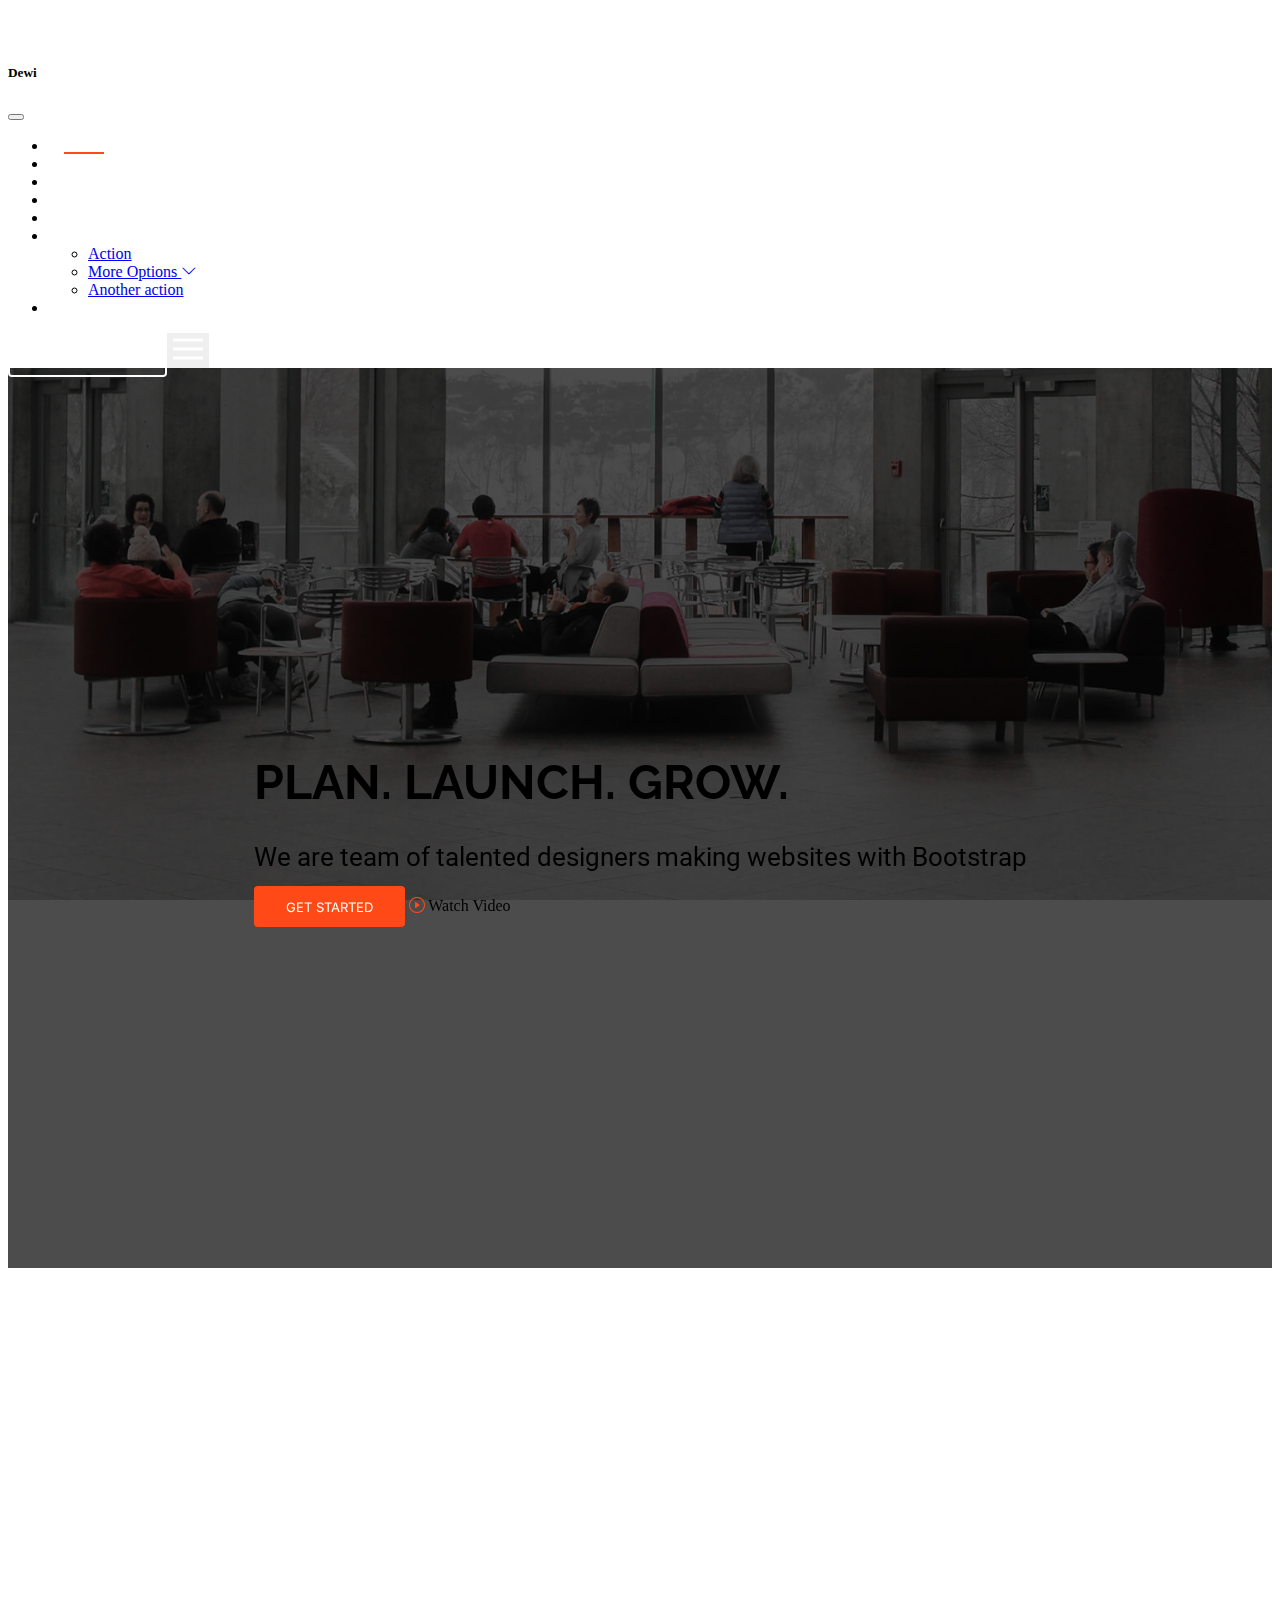
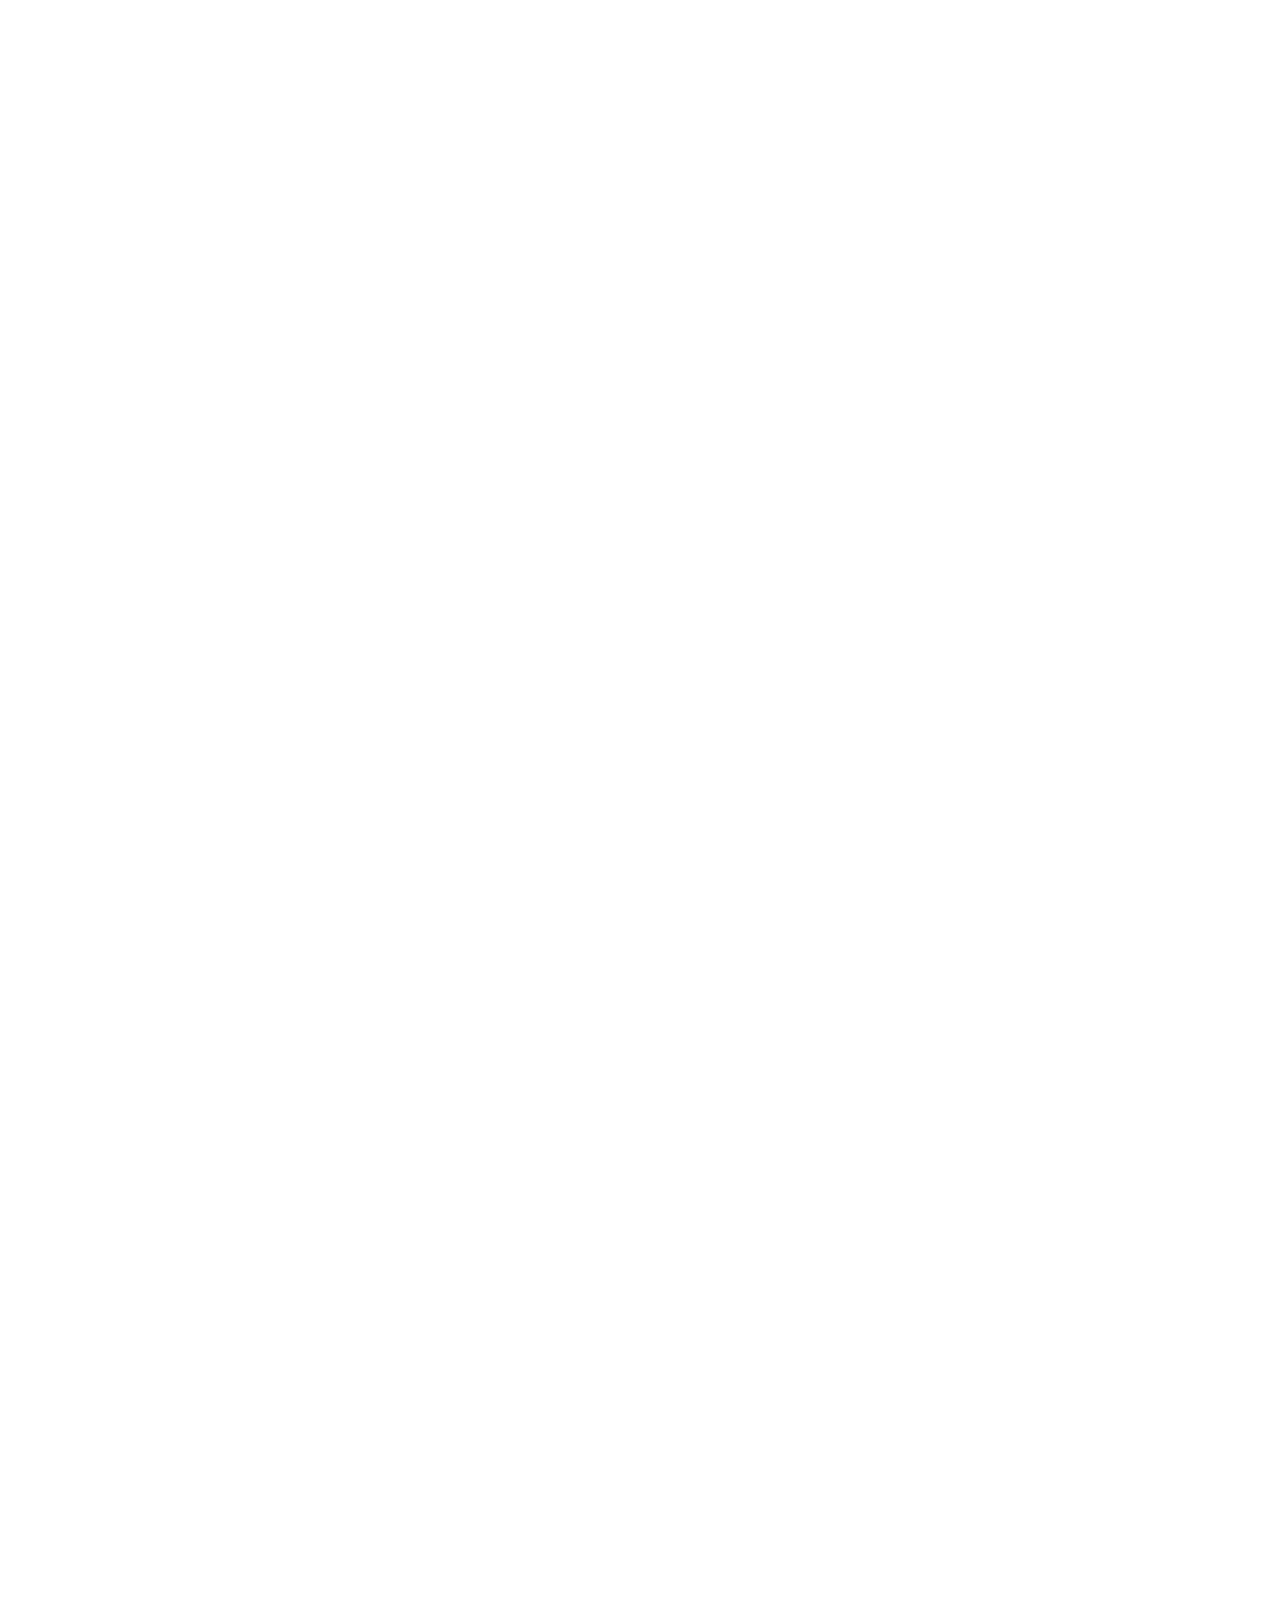
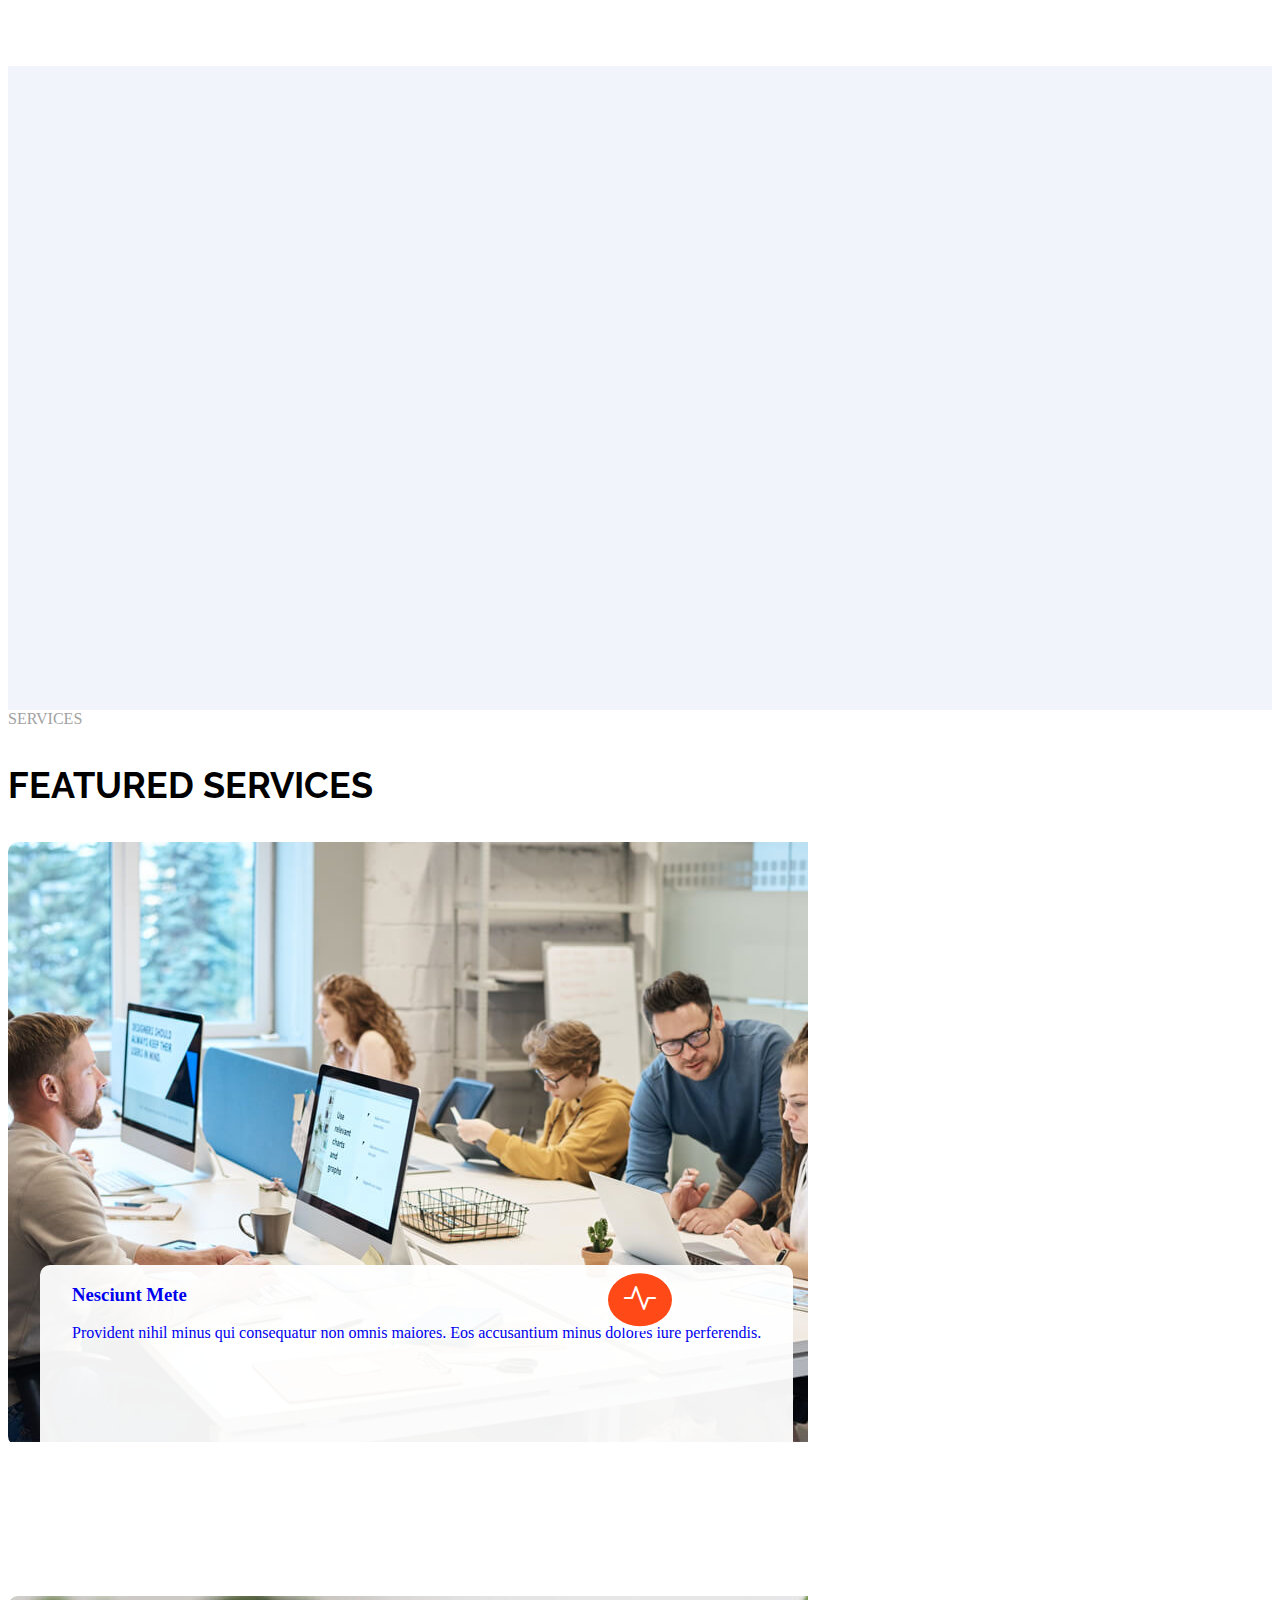
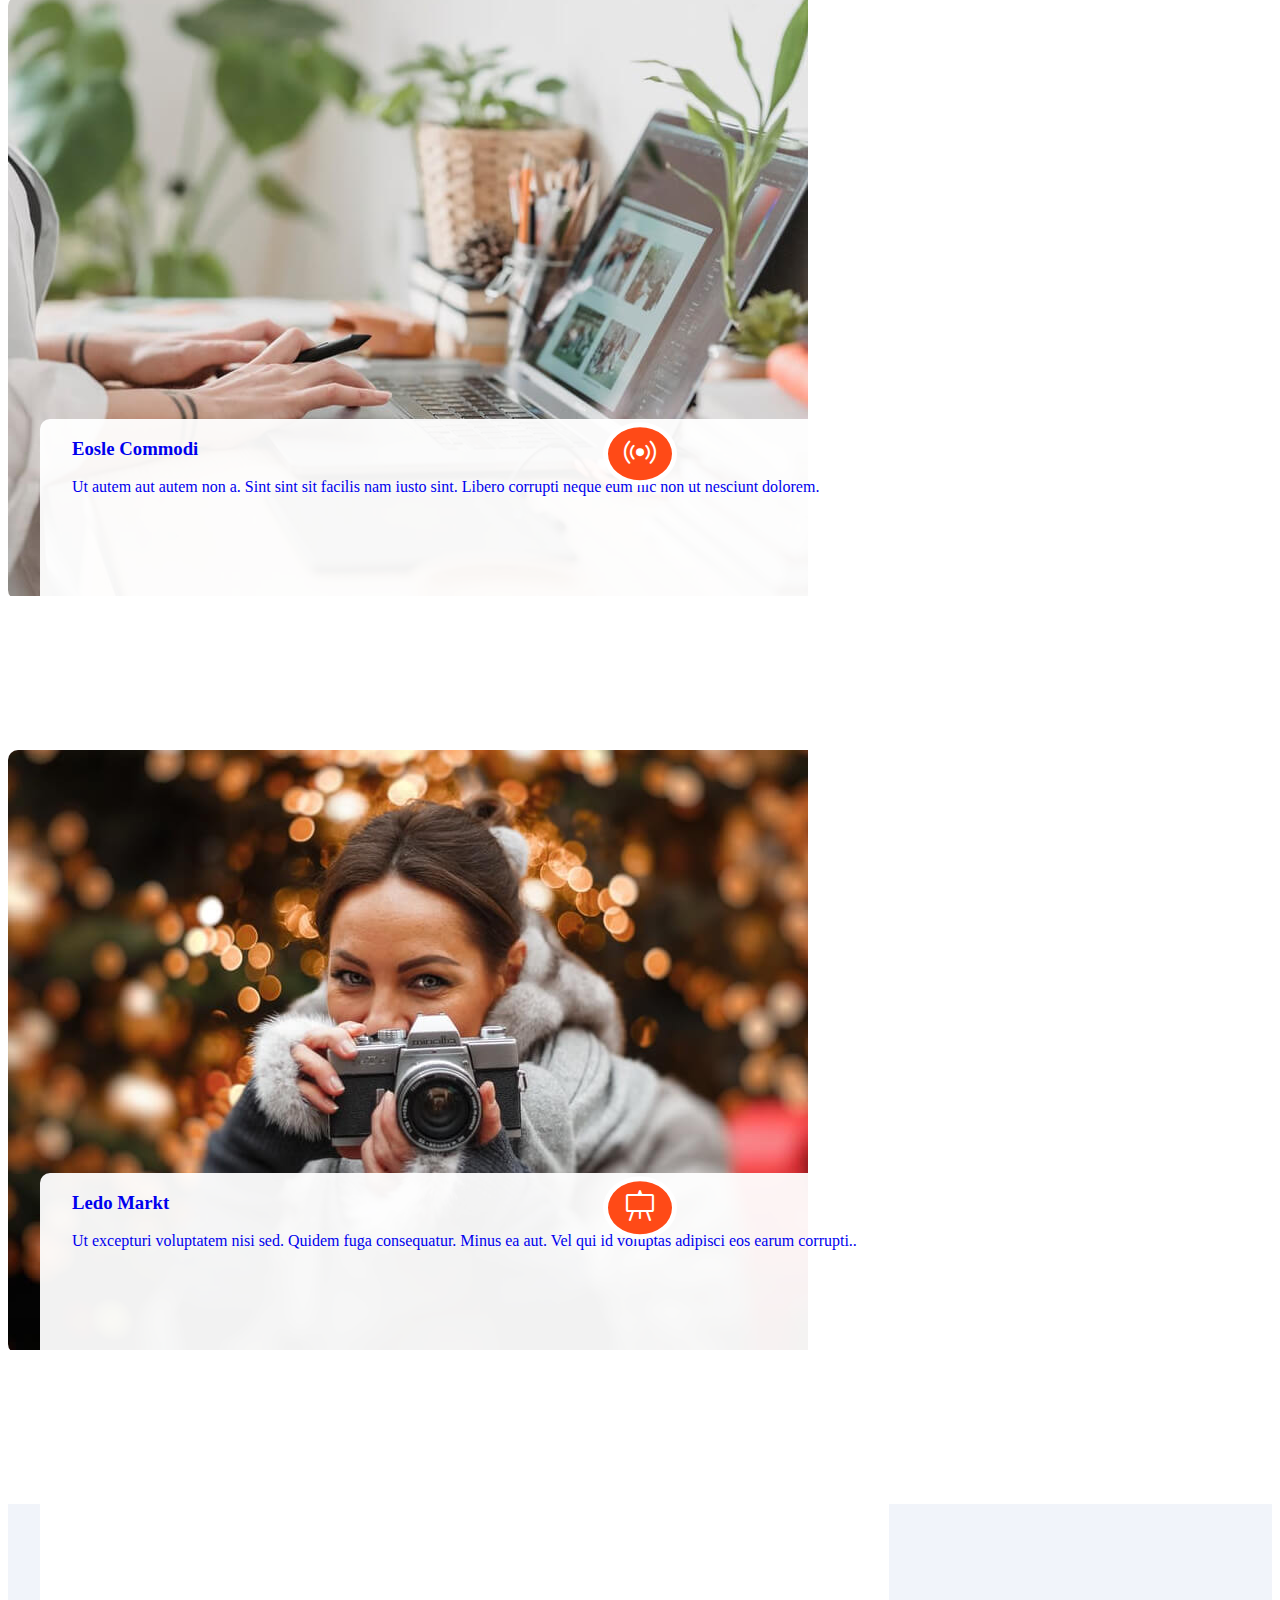
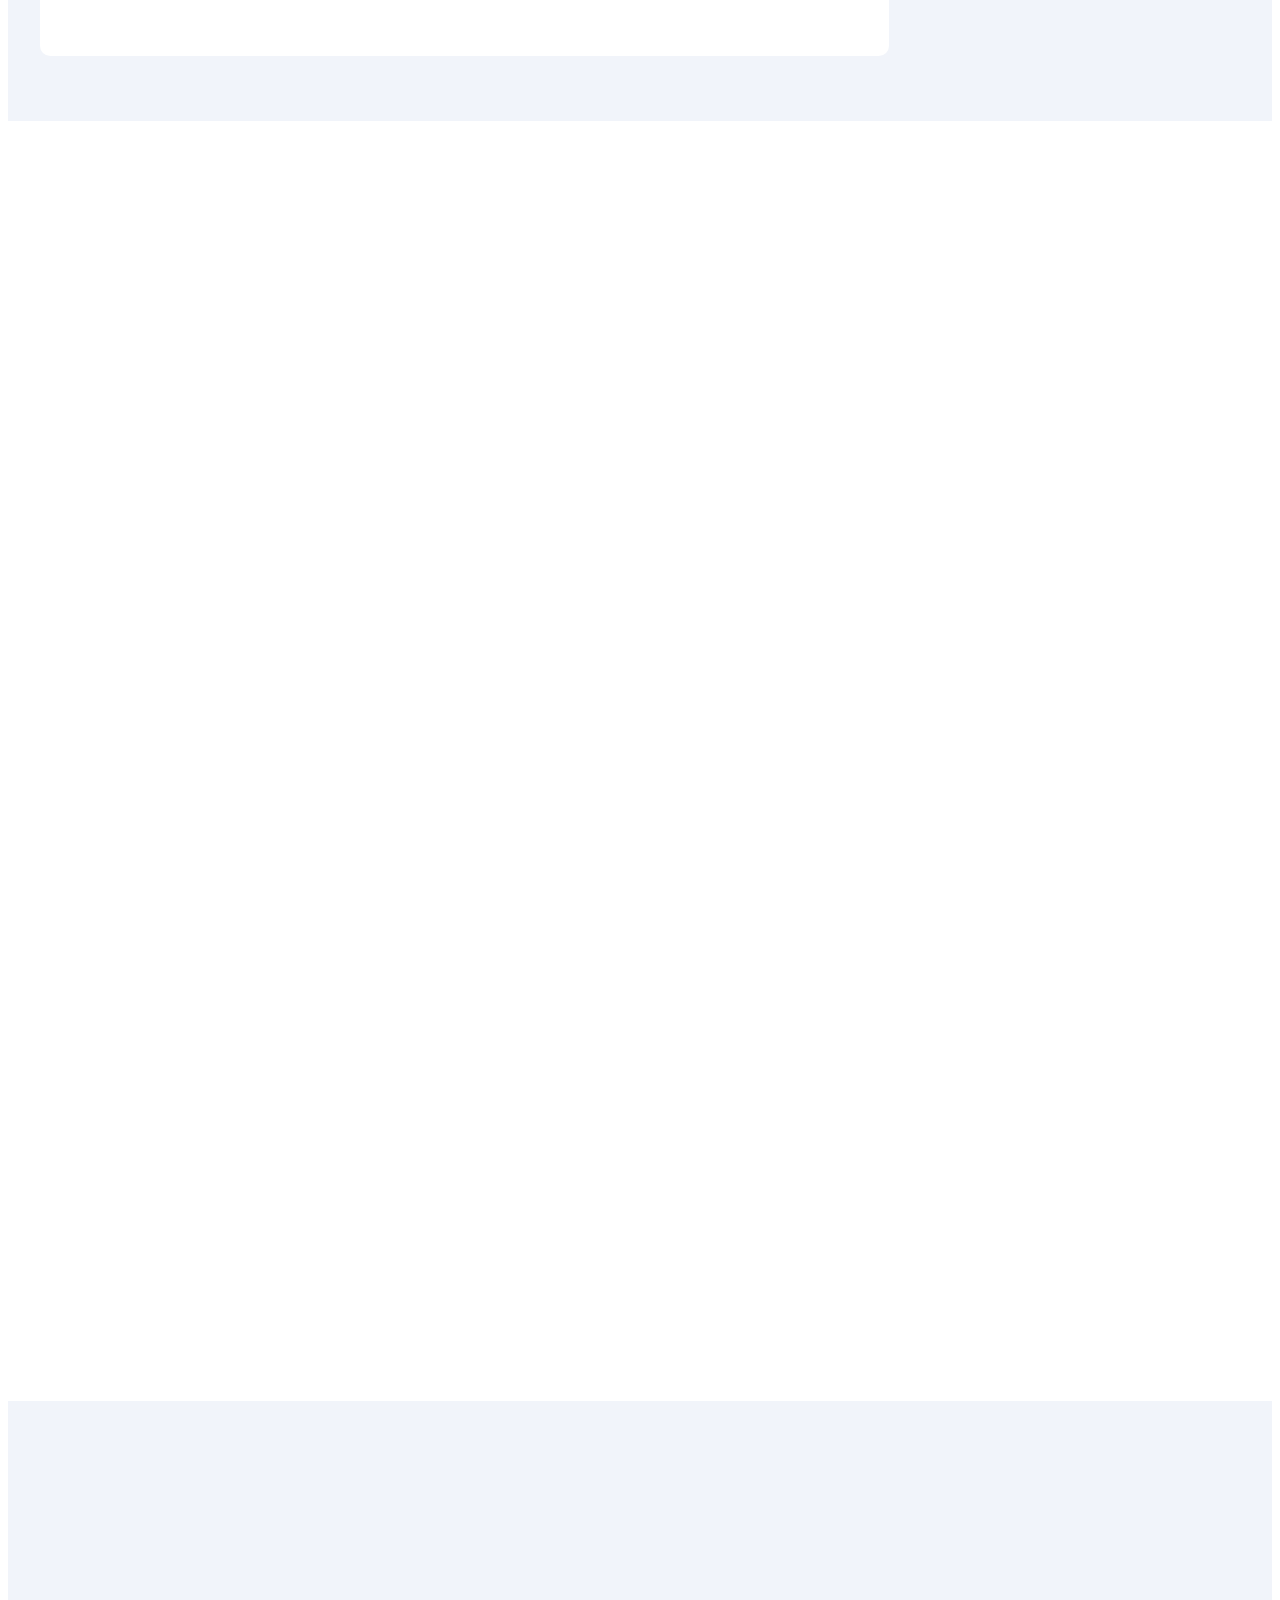
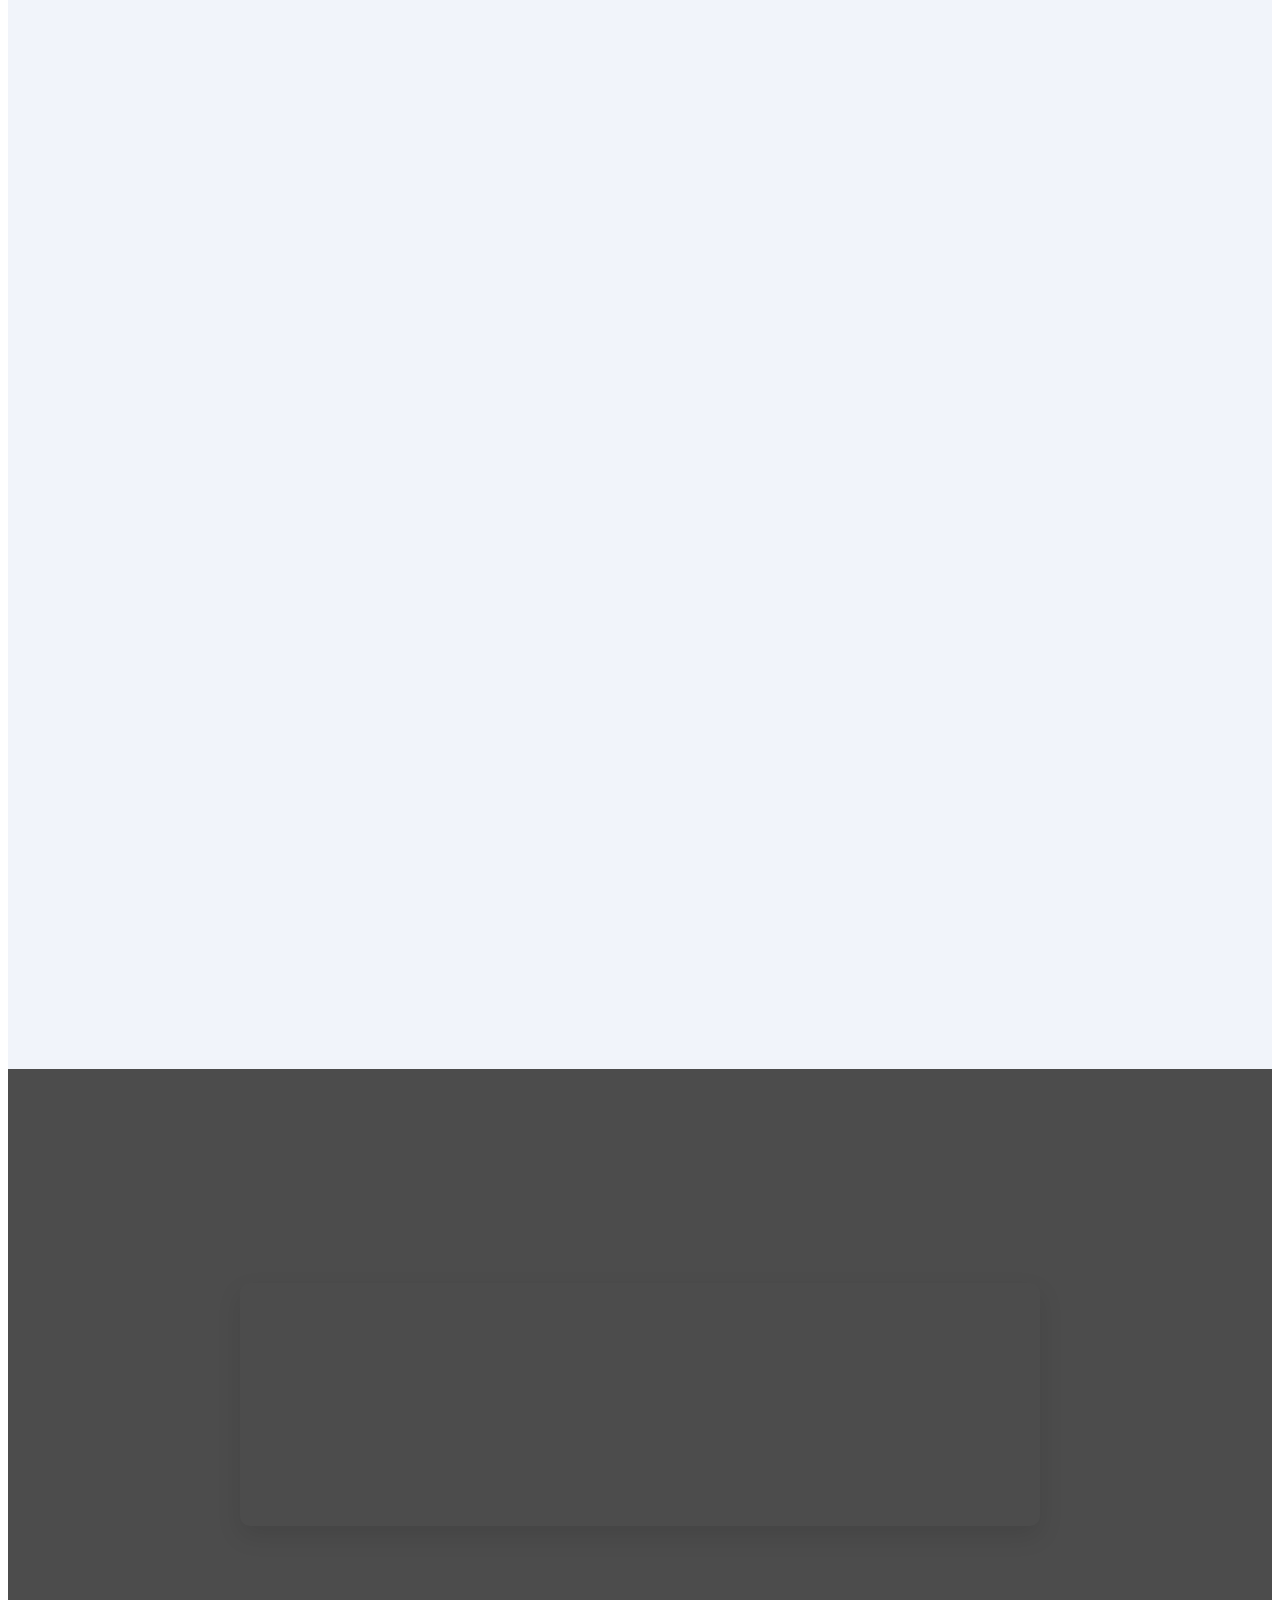
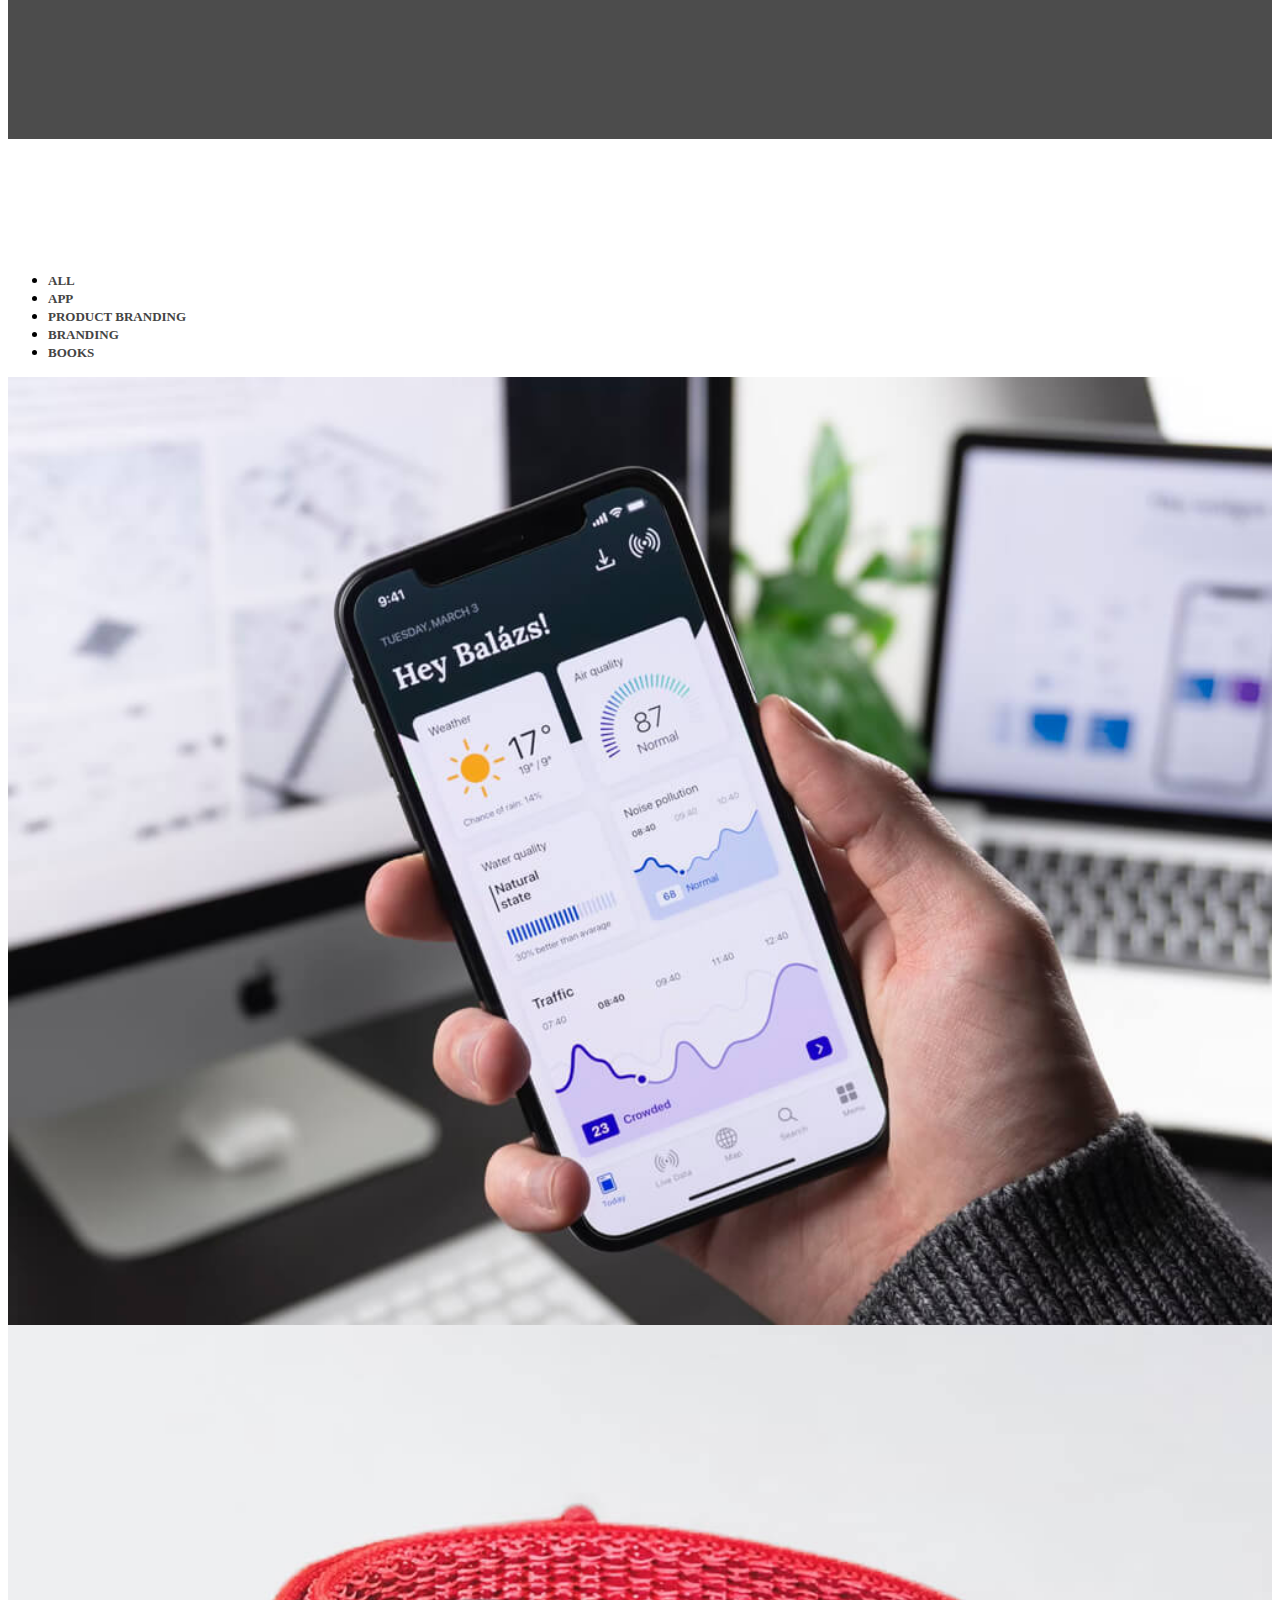
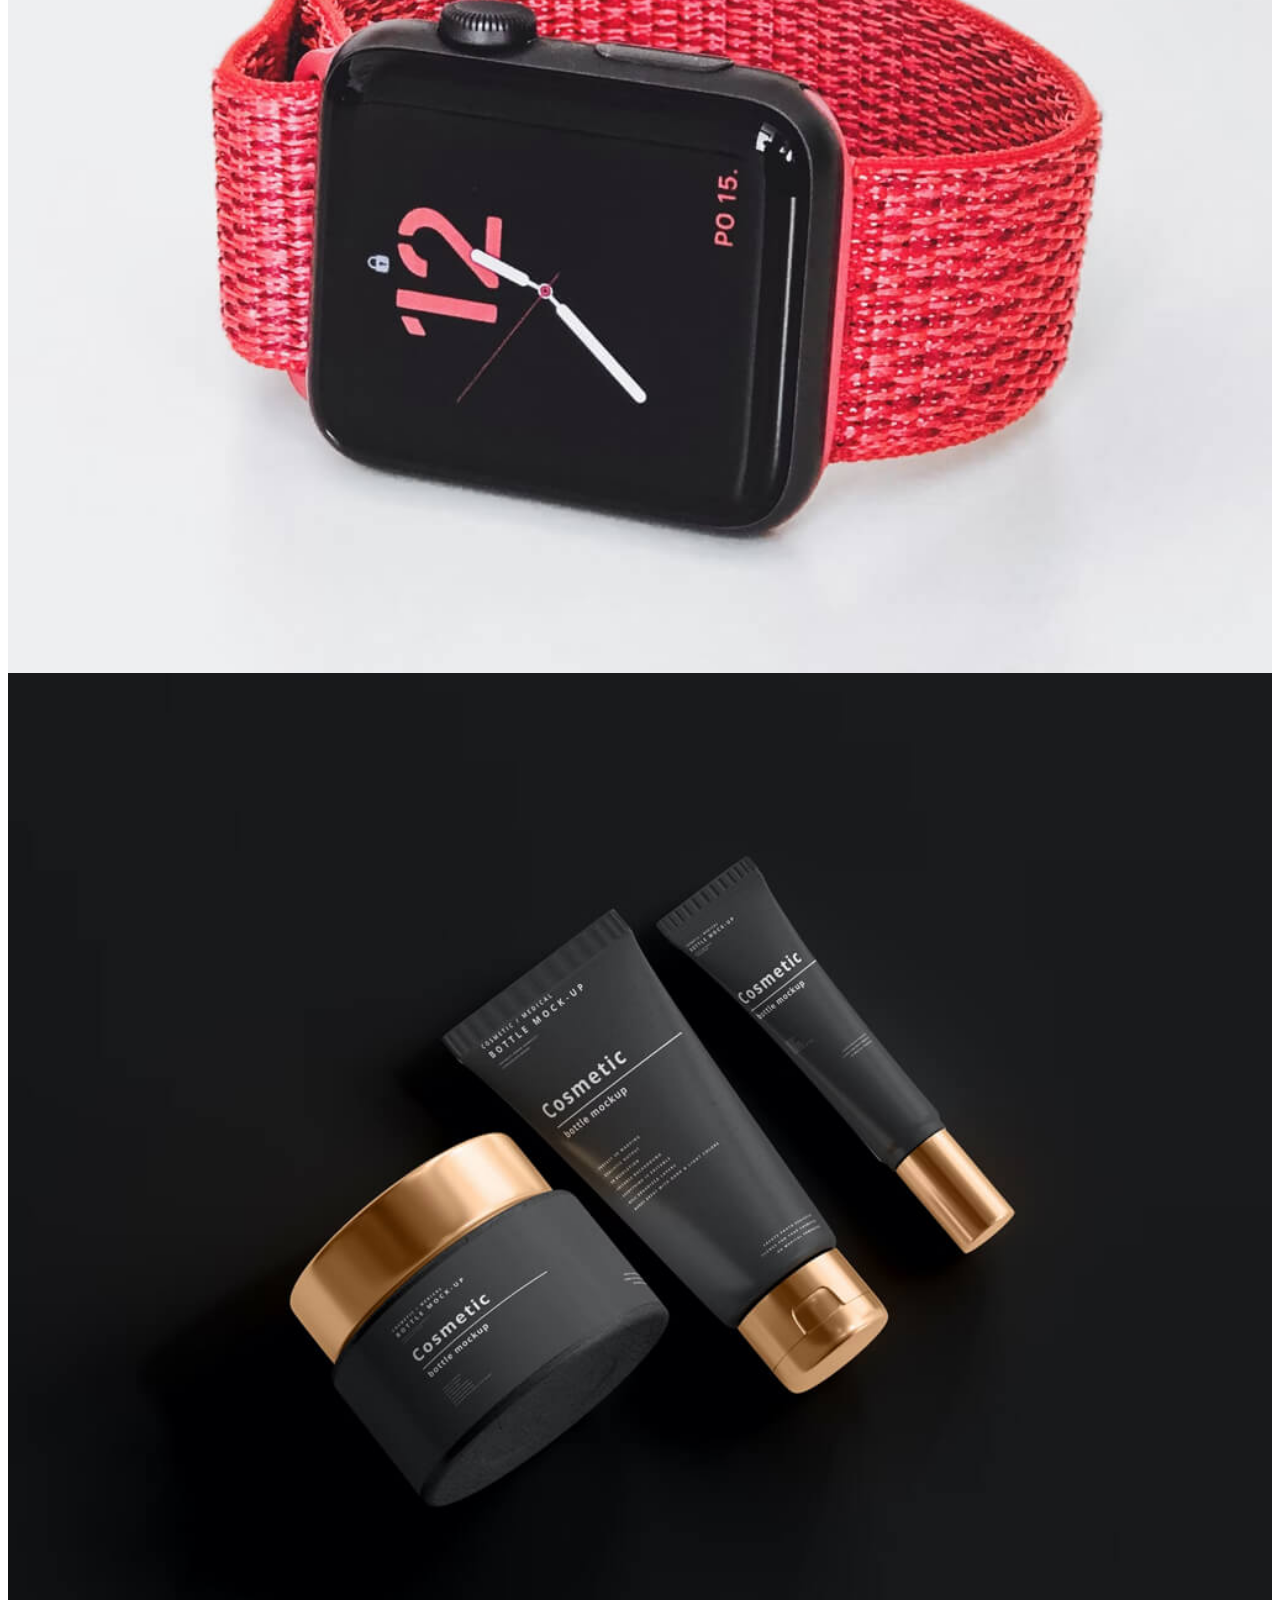
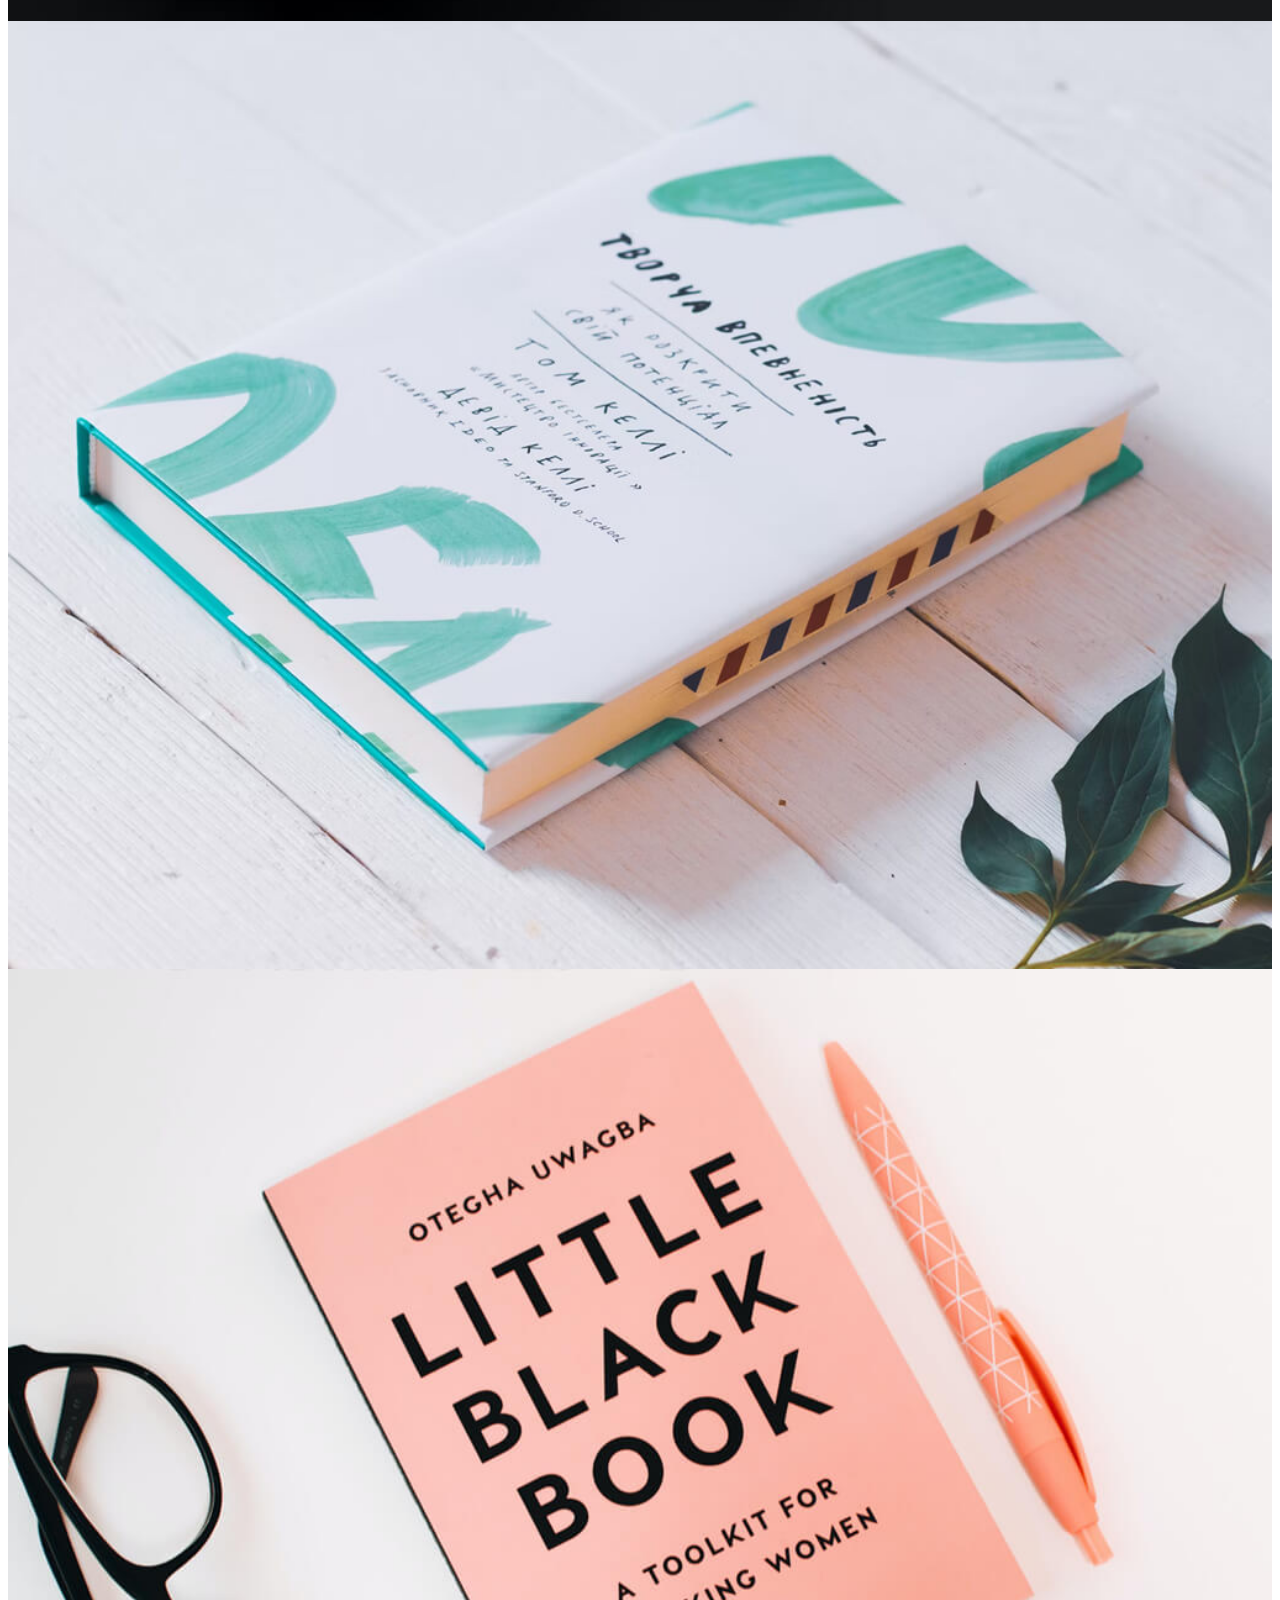
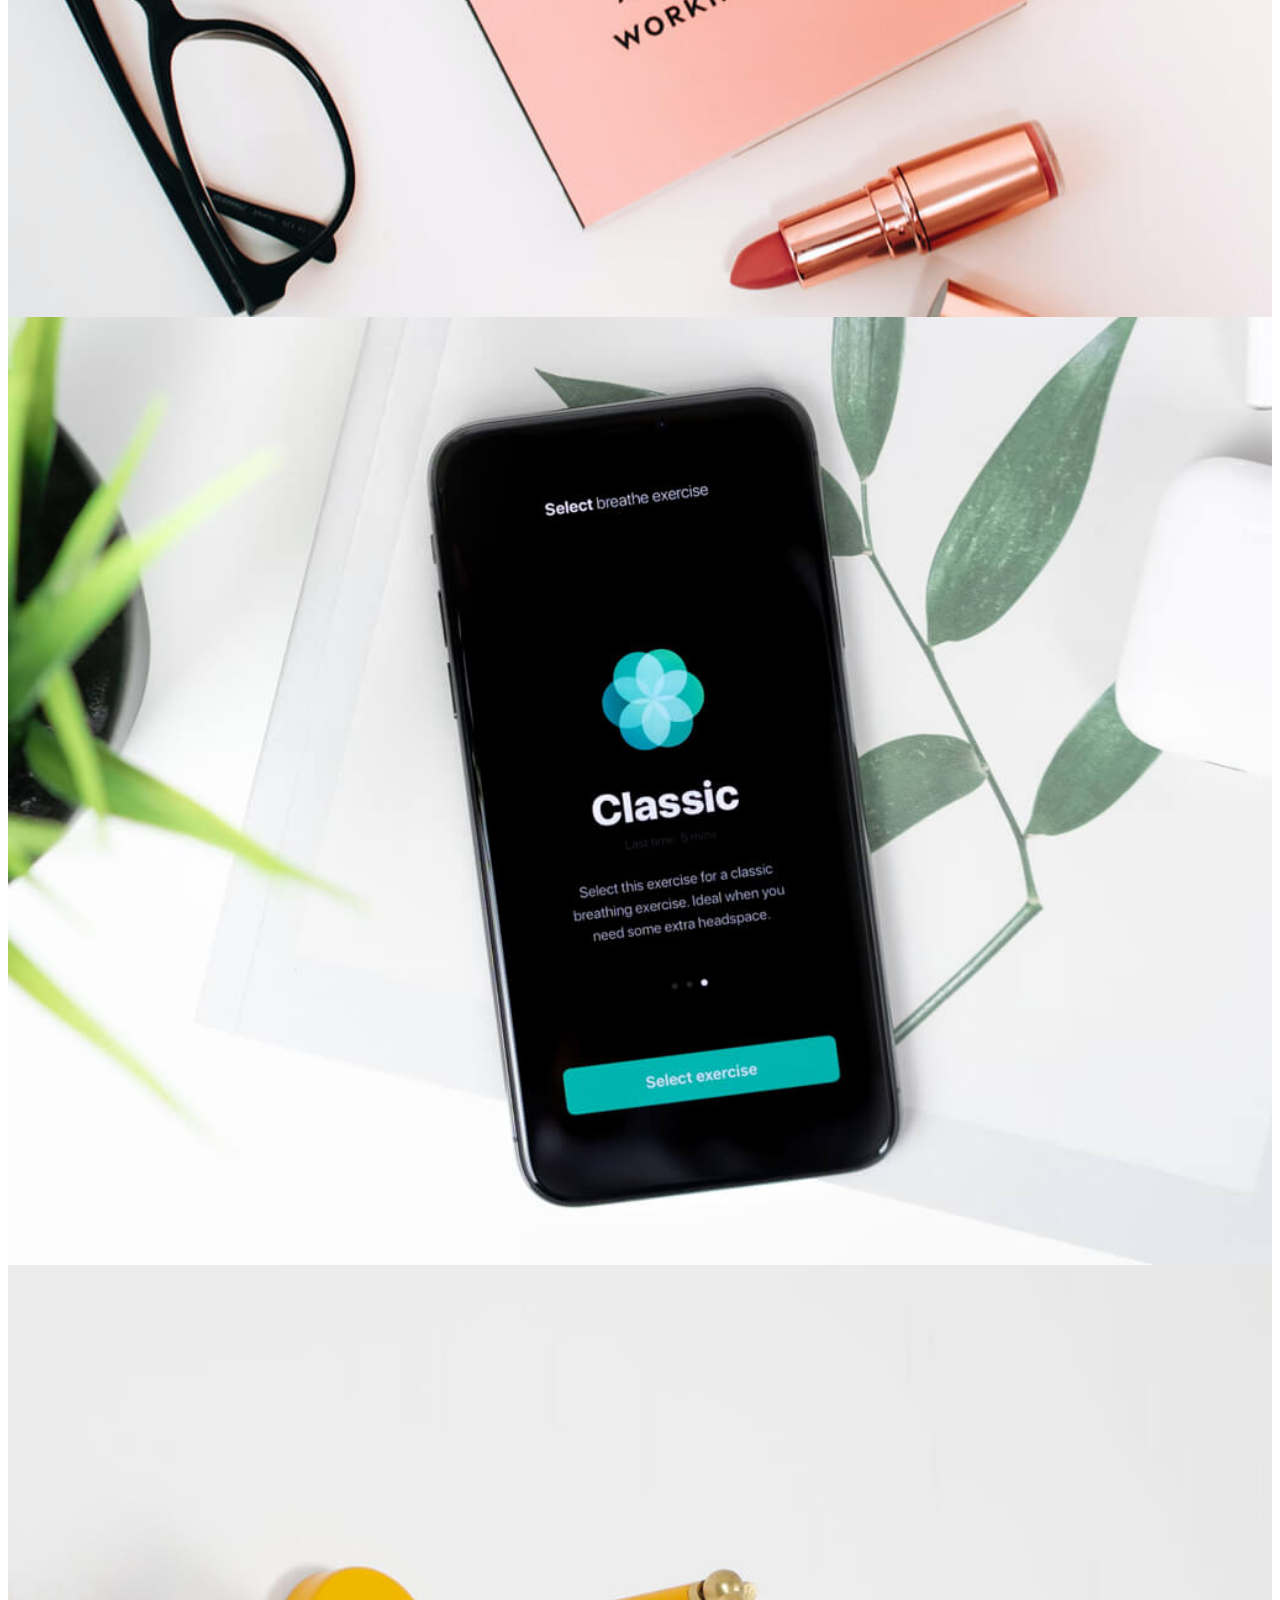
<file: index.html>
<!DOCTYPE html>
<html lang="en">

<head>
    <meta charset="UTF-8">
    <meta name="viewport" content="width=device-width, initial-scale=1.0">
    <title>Dewi</title>
    <link rel="stylesheet" href="./style.css">
    <!-- Bootstrap CSS -->
    <link href="https://cdn.jsdelivr.net/npm/bootstrap@5.3.6/dist/css/bootstrap.min.css" rel="stylesheet"
        integrity="sha384-4Q6Gf2aSP4eDXB8Miphtr37CMZZQ5oXLH2yaXMJ2w8e2ZtHTl7GptT4jmndRuHDT" crossorigin="anonymous">
    <!-- Inter Navbar Font -->
    <link href="https://fonts.googleapis.com/css2?family=Inter&display=swap" rel="stylesheet" />
    <!-- Raleway Head Font -->
    <link href="https://fonts.googleapis.com/css2?family=Raleway&display=swap" rel="stylesheet" />
    <!-- Roboto Sub Head Font -->
    <link href="https://fonts.googleapis.com/css2?family=Roboto&display=swap" rel="stylesheet">
    <!-- Bootstrap Icon -->
    <link rel="stylesheet" href="https://cdn.jsdelivr.net/npm/bootstrap-icons@1.11.0/font/bootstrap-icons.css">
    <!-- Swiper CSS -->
    <link rel="stylesheet" href="https://cdn.jsdelivr.net/npm/swiper@11/swiper-bundle.min.css" />
    <!-- AOS Animations -->
    <link href="https://cdn.jsdelivr.net/npm/aos@2.3.4/dist/aos.css" rel="stylesheet">



</head>

<body>

    <!-- Navbar Section -->
    <nav class="navbar navbar-expand-lg bg-transparent fixed-top custom-navbar ">
        <div class="container my-3">
            <a class="navbar-brand me-auto " href="#">Dewi</a>
            <div class="offcanvas offcanvas-start w-75 text-black active bg-black" tabindex="-1" id="offcanvasNavbar"
                aria-labelledby="offcanvasNavbarLabel">
                <div class="offcanvas-header">
                    <h5 class="offcanvas-title" id="offcanvasNavbarLabel">Dewi</h5>
                    <button type="button" class="btn-close" data-bs-dismiss="offcanvas" aria-label="Close"></button>
                </div>
                <div class="offcanvas-body">
                    <ul class="navbar-nav justify-content-end flex-grow-1 pe-3">
                        <li class="nav-item">
                            <a class="nav-link active  " aria-current="page" href="#">HOME</a>
                        </li>
                        <li class="nav-item">
                            <a class="nav-link " href="#">ABOUT</a>
                        </li>
                        <li class="nav-item">
                            <a class="nav-link " href="#">SERVICES</a>
                        </li>
                        <li class="nav-item">
                            <a class="nav-link " href="#">PORTFOLIO</a>
                        </li>
                        <li class="nav-item">
                            <a class="nav-link " href="#">TEAM</a>
                        </li>
                        <li class="nav-item dropdown">
                            <a class="nav-link " href="#" id="mainDropdown" role="button" data-bs-toggle="dropdown"
                                aria-expanded="false">
                                DROPDOWN <i class="bi bi-chevron-down"></i>
                            </a>
                            <ul class="dropdown-menu" aria-labelledby="mainDropdown">
                                <li><a class="dropdown-item" href="#">Action</a></li>

                                <li class="dropdown-submenu position-relative">
                                    <a class="dropdown-item" href="#">More Options <i class="bi bi-chevron-down"></i>
                                    </a>
                                    <ul class="dropdown-menu">
                                        <li><a class="dropdown-item" href="#">Sub Option 1</a></li>
                                        <li><a class="dropdown-item" href="#">Sub Option 2</a></li>
                                    </ul>
                                </li>

                                <li><a class="dropdown-item" href="#">Another action</a></li>
                            </ul>
                        </li>
                        <li class="nav-item">
                            <a class="nav-link " href="#">CONTACT</a>
                        </li>
                </div>
            </div>
            <a class="nav-get-started" href="#"> GET STARTED </a>
            <button style="outline: none; border: 0;" class="navbar-toggler" type="button" data-bs-toggle="offcanvas"
                data-bs-target="#offcanvasNavbar" aria-controls="offcanvasNavbar">
                <span> <img src="./images/menu.png" alt="" height="30px" width="30px"></span>
            </button>
        </div>
    </nav>
    <!-- Navbar Section -->

    <!-- Home Section -->
    <section class="hero-img mb-5 ">
        <div class="container-fluid">
            <div class="row " data-aos="fade-up">
                <div class="text-white d-flex flex-column align-items-center ">
                    <h1 class="hero-title">PLAN. LAUNCH. GROW.</h1>
                    <p class="hero-subtitle py-2">We are team of talented designers making websites with Bootstrap
                    </p>
                </div>
                <div class="d-flex justify-content-center align-items-center ">
                    <a class="hero-get-started">GET STARTED</a>
                    <a class="watch-video d-flex justify-content-center align-items-center text-decoration-none">
                        <span class="watch-icon bi bi-play-circle fs-3 ms-4"></span>
                        <span class="watch-text text-white fs-6 ms-2">Watch Video</span>
                    </a>
                </div>
            </div>
        </div>
    </section>
    <!-- Home Section -->

    <!-- About Section -->

    <section class="mb-5">
        <div class="container">
            <div class="row gy-5">
                <div class="col-lg-6" data-aos="fade-up" data-aos-delay="200">
                    <h1 class="about-head">Voluptatem dignissimos provident laboris nisi <br> ut aliquip ex ea commodo
                    </h1>
                    <img class="img-fluid rounded-2 mb-4 rounded-4" src="./images/gallery.jpg" alt="gallery">
                    <p class="about-subhead">Ut fugiat ut sunt quia veniam. Voluptate perferendis perspiciatis quod
                        nisiet. Placeat debitis
                        quia recusandae odit et consequatur voluptatem. Dignissimos pariatur consectetur fugiat
                        voluptasea.
                    </p>
                    <p class="about-subhead">
                        Temporibus nihil enim deserunt sed ea. Provident sit expedita aut cupiditate nihil vitae quo
                        officia vel. Blanditiis eligendi possimus et in cum. Quidem eos ut sint rem veniam qui. Ut ut
                        repellendus nobis tempore doloribus debitis explicabo similique sit. Accusantium sed ut omnis
                        beatae neque deleniti repellendus.
                    </p>
                </div>
                <div class="col-lg-6 ps-lg-5" data-aos="fade-up" data-aos-delay="300">
                    <div>
                        <p class="fst-italic about-subhead shade ">Lorem ipsum
                            dolor sit amet, consectetur adipiscing elit, sed do eiusmod tempor incididunt ut
                            labore et dolore magna aliqua.</p>
                        <ul style="list-style: none;" class="ps-0">
                            <li class="py-1"> <i class="bi bi-check-circle-fill about-icon "></i>
                                <span class="about-icon-text"> Ullamco laboris nisi ut aliquip ex
                                    eacommodo consequat. </span>
                            </li>
                            <li class="py-1"><i class="bi bi-check-circle-fill about-icon "></i>
                                <span class=" about-icon-text"> Duis aute irure dolor in reprehenderit
                                    in voluptatevelit. </span>
                            </li>
                            <li class="d-flex align-items-start py-1 "> <i
                                    class="bi bi-check-circle-fill about-icon "></i>
                                <span class="ms-3 mt-1 about-icon-text"> Ullamco laboris nisi ut aliquip ex eacommodo
                                    consequat.Duis
                                    aute irure dolor in reprehenderit in voluptate tridetastoracalaperda mastiro dolore
                                    eu fugiat nulla pariatur.</span>
                            </li>
                        </ul>
                        <p class="about-icon-text">Ullamco laboris nisi ut aliquip ex ea commodo consequat. Duis aute
                            irure dolor in
                            reprehenderit in voluptate velit esse cillum dolore eu fugiat nulla pariatur. Excepteur sint
                            occaecat cupidatat non proident</p> <br>
                        <img src="./images/employees.jpg" class="img-fluid rounded-2 mb-4 rounded-4" alt="employees">
                    </div>
                </div>
            </div>
        </div>

    </section>

    <!-- About Section -->


    <!-- Stats Sections -->

    <section class="stats-section ">
        <div class="container">
            <div class="row g-4 " data-aos="fade-up" data-aos-delay="100">
                <div class=" col-md-6 col-lg-3 ">
                    <div class="stats-card ">
                        <i class="bi bi-emoji-smile stats-icons "></i>
                        <span>
                            <p class="stats-head num" data-val="232">0</p>
                            <p class="stats-subhead m-0">Happy Clients</p>
                        </span>
                    </div>
                </div>
                <div class=" col-md-6 col-lg-3  ">
                    <div class="stats-card ">
                        <i class="bi bi-journal-richtext stats-icons"></i>
                        <span>
                            <p class="stats-head num" data-val="521">0</p>
                            <p class="stats-subhead m-0">Projects</p>
                        </span>
                    </div>
                </div>
                <div class=" col-md-6 col-lg-3   ">
                    <div class="stats-card ">
                        <i class="bi bi-headset stats-icons"></i>
                        <span>
                            <p class="stats-head num" data-val="1463">0</p>
                            <p class="stats-subhead m-0">Hours Of Support</p>
                        </span>
                    </div>
                </div>
                <div class=" col-md-6 col-lg-3   ">
                    <div class="stats-card  ">
                        <i class="bi bi-people stats-icons"></i>
                        <span>
                            <P class="stats-head num" data-val="15">0</P>
                            <p class="stats-subhead m-0">Hard Workers</p>
                        </span>
                    </div>
                </div>
            </div>
        </div>
    </section>

    <!-- Stats Sections -->

    <!-- Featured Service Section -->

    <section class=" my-5">
        <div class="container">
            <div class="row">
                <div class="col-12">
                    <div class="d-flex align-items-center">
                        <span class=" featured-title shade me-2">SERVICES</span>
                        <span class="hr-line"></span>
                    </div>
                    <p class="featured-head">FEATURED SERVICES</p>
                </div>
            </div>
            <div class="row">
                <div class="col-lg-4">
                    <div class=" featured-wrapper ">
                        <div class="featured-img-wrapper">
                            <img src="./images/services-1.jpg" alt="service-1" class=" featured-img img-fluid ">
                            <i class="bi bi-activity featured-icons"></i>
                        </div>
                        <div class=" featured-service-card text-center">
                            <a class="text-decoration-none text-black" href="#">
                                <div class="featured-service-box shadow py-5">
                                    <h3 class="featured-service-title py-1">Nesciunt Mete</h3>
                                    <p class="featured-service-description py-2">Provident nihil minus qui consequatur
                                        non
                                        omnis
                                        maiores. Eos accusantium minus
                                        dolores iure perferendis.</p>
                                </div>
                            </a>
                        </div>
                    </div>
                </div>
                <div class="col-lg-4">
                    <div class="featured-wrapper">
                        <div class="featured-img-wrapper">
                            <img src="./images/services-2.jpg" alt="service-1" class=" featured-img img-fluid ">
                            <i class="bi bi-broadcast featured-icons"></i>
                        </div>
                        <div class=" featured-service-card text-center ">
                            <a class="text-decoration-none text-black" href="#">
                                <div class="featured-service-box shadow py-5">
                                    <h3 class="featured-service-title py-3">Eosle Commodi</h3>
                                    <p class="featured-service-description">Ut autem aut autem non a. Sint sint sit
                                        facilis nam iusto sint. Libero corrupti neque eum hic non ut nesciunt dolorem.
                                    </p>
                                </div>
                            </a>
                        </div>
                    </div>
                </div>
                <div class="col-lg-4 ">
                    <div class=" featured-wrapper  ">
                        <div class="featured-img-wrapper">
                            <img src="./images/services-3.jpg" alt="service-1" class=" featured-img img-fluid ">
                            <i class="bi bi-easel featured-icons"></i>
                        </div>
                        <div class=" featured-service-card text-center ">
                            <a class="text-decoration-none text-black" href="#">
                                <div class="featured-service-box shadow py-5">
                                    <h3 class="featured-service-title py-2">Ledo Markt</h3>
                                    <p class="featured-service-description mb-3">
                                        Ut excepturi voluptatem nisi sed. Quidem fuga consequatur. Minus ea aut. Vel qui
                                        id voluptas adipisci eos earum corrupti..</p>
                                </div>
                            </a>
                        </div>
                    </div>
                </div>
            </div>
        </div>
    </section>


    <!-- Client Section -->
    <section class="clients my-4 ">
        <div class="container">
            <div class="swiper clientSwiper p-3" data-aos="fade-up" data-aos-delay="200">
                <div class="swiper-wrapper">
                    <div class="swiper-slide"><img src="images/client-1.png" class="client-logo img-fluid"
                            alt="Client 1"></div>
                    <div class="swiper-slide"><img src="images/client-2.png" class="client-logo img-fluid"
                            alt="Client 2"></div>
                    <div class="swiper-slide"><img src="images/client-3.png" class="client-logo img-fluid"
                            alt="Client 3"></div>
                    <div class="swiper-slide"><img src="images/client-4.png" class="client-logo img-fluid"
                            alt="Client 4"></div>
                    <div class="swiper-slide"><img src="images/client-5.png" class="client-logo img-fluid"
                            alt="Client 5"></div>
                    <div class="swiper-slide"><img src="images/client-6.png" class="client-logo img-fluid"
                            alt="Client 6"></div>
                    <div class="swiper-slide"><img src="images/client-1.png" class="client-logo img-fluid"
                            alt="Client 1"></div>
                    <div class="swiper-slide"><img src="images/client-2.png" class="client-logo img-fluid"
                            alt="Client 2"></div>
                    <div class="swiper-slide"><img src="images/client-3.png" class="client-logo img-fluid"
                            alt="Client 3"></div>
                    <div class="swiper-slide"><img src="images/client-4.png" class="client-logo img-fluid"
                            alt="Client 4"></div>
                    <div class="swiper-slide"><img src="images/client-5.png" class="client-logo img-fluid"
                            alt="Client 5"></div>
                    <div class="swiper-slide"><img src="images/client-6.png" class="client-logo img-fluid"
                            alt="Client 6"></div>
                </div>
            </div>
        </div>
    </section>
    <!-- Client Section -->


    <!-- Shipment Section -->
    <section class=" my-5">
        <div class="container">
            <div class="row my-4 " data-aos="fade-up" data-aos-delay="200">
                <div class="col-lg-3">
                    <div class="shipment-box d-flex show active  justify-content-center align-items-center ">
                        <i class=" bi bi-binoculars shipment-icons"></i>
                        <span class="shipment-text">Modi sit est dela pireda nest</span>
                    </div>
                </div>
                <div class="col-lg-3">
                    <div class="shipment-box d-flex  justify-content-center align-items-center">
                        <i class=" bi bi-box-seam shipment-icons"></i>
                        <span class="shipment-text">Modi sit est dela pireda nest</span>
                    </div>
                </div>
                <div class="col-lg-3">
                    <div class="shipment-box d-flex  justify-content-center align-items-center">
                        <i class=" bi bi-brightness-high shipment-icons"></i>
                        <span class="shipment-text">Modi sit est dela pireda nest</span>
                    </div>
                </div>
                <div class="col-lg-3">
                    <div class="shipment-box d-flex  justify-content-center align-items-center">
                        <i class=" bi bi-command shipment-icons"></i>
                        <span class="shipment-text">Modi sit est dela pireda nest</span>
                    </div>
                </div>

            </div>
            <div class="row" data-aos="fade-up" data-aos-delay="300">
                <div class="col-lg-6">
                    <p class="shipment-head">Neque exercitationem debitis soluta quos debitis quo mollitia officia est
                    </p>
                    <p class="shipment-subhead">Ullamco laboris nisi ut aliquip ex ea commodo consequat. Duis aute irure
                        dolor in reprehenderit
                        in voluptate velit esse cillum dolore eu fugiat nulla pariatur. Excepteur sint occaecat
                        cupidatat non proident, sunt in culpa qui officia deserunt mollit anim id est laborum</p>
                    <p class="shipment-subhead">Lorem ipsum dolor sit amet, consectetur adipiscing elit, sed do eiusmod
                        tempor incididunt ut
                        labore et dolore magna aliqua.</p>
                    <ul class=" shipment list-unstyled">
                        <li> <i class="bi bi-check2-all"></i> <span> Ullamco laboris nisi ut aliquip ex ea commodo
                                consequat.</span>
                        </li>
                        <li> <i class="bi bi-check2-all"></i> <span> Duis aute irure dolor in reprehenderit in voluptate
                                velit.</span>
                        </li>
                        <li> <i class="bi bi-check2-all"></i> <span> Provident mollitia neque rerum asperiores dolores
                                quos qui a.
                                Ipsum
                                neque dolor voluptate nisi sed.</span> </li>
                        <li> <i class="bi bi-check2-all"></i> <span> Ullamco laboris nisi ut aliquip ex ea commodo
                                consequat. Duis
                                aute
                                irure dolor in reprehenderit in voluptate trideta storacalaperda mastiro dolore eu
                                fugiat nulla pariatur.</span> </li>
                    </ul>
                </div>
                <div class="col-lg-6">
                    <div>

                        <img class="img-fluid" src="./images/shipment.jpg" alt="shipment">
                    </div>

                </div>

            </div>
    </section>
    <!-- Shipment Section -->

    <!-- Service Section -->
    <section class="services ">
        <div class="container">
            <div class="row gy-4">
                <div class="col-lg-12 py-ms-5" data-aos="fade-up" data-aos-delay="200">
                    <div class="d-flex align-items-center ">
                        <span class=" service-title  shade me-2">SERVICES</span>
                        <span class="hr-line"></span>
                    </div>
                    <p class="service-head">CHECK OUR SERVICES</p>
                </div>
                <div class="col-lg-6" data-aos="fade-up" data-aos-delay="400">
                    <div class=" service-box d-flex">
                        <i class="bi bi-briefcase service-icons mr-2"></i>
                        <div>
                            <p class="service-title-text">Lorem Ipsum</p>
                            <p class="service-sub-text">Voluptatum deleniti atque corrupti quos dolores et quas
                                molestias excepturi sint occaecati cupiditate non provident</p>
                        </div>
                    </div>
                </div>
                <div class="col-lg-6" data-aos="fade-up" data-aos-delay="400">
                    <div class=" service-box d-flex">
                        <i class="bi bi-card-checklist service-icons mr-2"></i>
                        <div>
                            <p class="service-title-text">Lorem Ipsum</p>
                            <p class="service-sub-text">Voluptatum deleniti atque corrupti quos dolores et quas
                                molestias excepturi sint occaecati cupiditate non provident</p>
                        </div>
                    </div>
                </div>
                <div class="col-lg-6" data-aos="fade-up" data-aos-delay="600">
                    <div class=" service-box d-flex">
                        <i class="bi bi-bar-chart service-icons mr-2"></i>
                        <div>
                            <p class="service-title-text">Lorem Ipsum</p>
                            <p class="service-sub-text">Voluptatum deleniti atque corrupti quos dolores et quas
                                molestias excepturi sint occaecati cupiditate non provident</p>
                        </div>
                    </div>
                </div>
                <div class="col-lg-6" data-aos="fade-up" data-aos-delay="600">
                    <div class=" service-box d-flex">
                        <i class="bi bi-binoculars service-icons mr-2"></i>
                        <div>
                            <p class="service-title-text">Lorem Ipsum</p>
                            <p class="service-sub-text">Voluptatum deleniti atque corrupti quos dolores et quas
                                molestias excepturi sint occaecati cupiditate non provident</p>
                        </div>
                    </div>
                </div>
                <div class="col-lg-6" data-aos="fade-up" data-aos-delay="800">
                    <div class=" service-box d-flex">
                        <i class="bi bi-brightness-high service-icons mr-2"></i>
                        <div>
                            <p class="service-title-text">Lorem Ipsum</p>
                            <p class="service-sub-text">Voluptatum deleniti atque corrupti quos dolores et quas
                                molestias excepturi sint occaecati cupiditate non provident</p>
                        </div>
                    </div>
                </div>
                <div class="col-lg-6" data-aos="fade-up" data-aos-delay="800">
                    <div class=" service-box d-flex">
                        <i class="bi bi-calendar4-week service-icons mr-2"></i>
                        <div>
                            <p class="service-title-text">Lorem Ipsum</p>
                            <p class="service-sub-text">Voluptatum deleniti atque corrupti quos dolores et quas
                                molestias excepturi sint occaecati cupiditate non provident</p>
                        </div>
                    </div>
                </div>
            </div>
        </div>
    </section>
    <!-- Service Section -->

    <!-- Testimonial Section -->
    <section class="center-wrapper">
        <div class="testimonial-section">
            <div class="testimonial-container" id="testimonialSlider" data-aos="fade-up">
                <div class="testimonial-card">
                    <img src="./images/testimonial-1.jpg" alt="Avatar">
                    <h3>SAM DEAN</h3>
                    <span>Developer</span>
                    <div class="stars">
                        <i class="bi bi-star-fill"></i><i class="bi bi-star-fill"></i><i class="bi bi-star-fill"></i><i
                            class="bi bi-star-fill"></i><i class="bi bi-star-fill"></i>
                    </div>
                    <p>"These guys really got amazing skills in this field. I’m amazed with the ."</p>
                </div>
                <div class="testimonial-card">
                    <img src="./images/testimonials-2.jpg" alt="Avatar">
                    <h3>JANE DOE</h3>
                    <span>Designer</span>
                    <div class="stars">
                        <i class="bi bi-star-fill"></i><i class="bi bi-star-fill"></i><i class="bi bi-star-fill"></i><i
                            class="bi bi-star-fill"></i><i class="bi bi-star-fill"></i>
                    </div>
                    <p>"I had a great experience. Everything was smooth and professional."</p>
                </div>
                <div class="testimonial-card">
                    <img src="./images/testimonials-5.jpg" alt="Avatar">
                    <h3>JOHN SMITH</h3>
                    <span>Manager</span>
                    <div class="stars">
                        <i class="bi bi-star-fill"></i><i class="bi bi-star-fill"></i><i class="bi bi-star-fill"></i><i
                            class="bi bi-star-fill"></i><i class="bi bi-star-fill"></i>
                    </div>
                    <p>"Absolutely loved the work! Very creative and on time."</p>
                </div>
                <div class="testimonial-card">
                    <img src="./images/testimonial-1.jpg" alt="Avatar">
                    <h3>JOHN SMITH</h3>
                    <span>Manager</span>
                    <div class="stars">
                        <i class="bi bi-star-fill"></i><i class="bi bi-star-fill"></i><i class="bi bi-star-fill"></i><i
                            class="bi bi-star-fill"></i><i class="bi bi-star-fill"></i>
                    </div>
                    <p>"Absolutely loved the work! Very creative and on time."</p>
                </div>
                <div class="testimonial-card">
                    <img src="./images/testimonials-2.jpg" alt="Avatar">
                    <h3>JOHN SMITH</h3>
                    <span>Manager</span>
                    <div class="stars">
                        <i class="bi bi-star-fill"></i><i class="bi bi-star-fill"></i><i class="bi bi-star-fill"></i><i
                            class="bi bi-star-fill"></i><i class="bi bi-star-fill"></i>
                    </div>
                    <p>"Absolutely loved the work! Very creative and on time."</p>
                </div>
                <div class="testimonial-card">
                    <img src="./images/testimonials-5.jpg" alt="Avatar">
                    <h3>JOHN SMITH</h3>
                    <span>Manager</span>
                    <div class="stars">
                        <i class="bi bi-star-fill"></i><i class="bi bi-star-fill"></i><i class="bi bi-star-fill"></i><i
                            class="bi bi-star-fill"></i><i class="bi bi-star-fill"></i>
                    </div>
                    <p>"Absolutely loved the work! Very creative and on time."</p>
                </div>
            </div>
        </div>
    </section>
    <!-- Testimonials Section -->

    <!-- Portfolio Sectios -->
    <section class="my-5">
        <div class="container">
            <div class="row">
                <div class="col-lg-12 pt-2" data-aos="fade-up" data-aos-delay="200">
                    <div class="d-flex align-items-center ">
                        <span class=" portfolio-title  shade me-2">PORTFOLIO</span>
                        <span class="hr-line"></span>
                    </div>
                    <p class="portfolio-head">CHECK OUR PORTFOLIO</p>
                </div>
            </div>
            <div class="row">
                <div class="col-lg-12 pt-5">
                    <ul class="list-unstyled d-flex justify-content-center gap-4 flex-wrap">
                        <li><a class="portfolio-links" href="#">ALL</a></li>
                        <li><a class="portfolio-links" href="#">APP</a></li>
                        <li><a class="portfolio-links" href="#">PRODUCT BRANDING</a></li>
                        <li><a class="portfolio-links" href="#">BRANDING</a></li>
                        <li><a class="portfolio-links" href="#">BOOKS</a></li>
                    </ul>
                </div>
            </div>
            <div class="row g-4">
                <div class="col-lg-4 ">
                    <div class="portfolio-item">
                        <img src="./images/port-1.jpg" alt="Portfolio Image">
                        <div class="portfolio-overlay">
                            <span class="portfolio-label">App 1</span>
                            <div class="portfolio-overlay-content">
                                <div class="portfolio-icons-wrapper">
                                    <i class="bi bi-zoom-in fs-3 portfolio-icons"></i>
                                    <i class="bi bi-link-45deg fs-2 portfolio-icons"></i>
                                </div>
                                <p class="portfolio-text">Lorem ipsum, dolor sit amet consectetur</p>
                            </div>
                        </div>
                    </div>
                </div>
                <div class="col-lg-4 ">
                    <div class="portfolio-item">
                        <img src="./images/port-2.jpg" alt="Portfolio Image">
                        <div class="portfolio-overlay">
                            <span class="portfolio-label">Product 1</span>
                            <div class="portfolio-overlay-content">
                                <div class="portfolio-icons-wrapper">
                                    <i class="bi bi-zoom-in fs-3 portfolio-icons"></i>
                                    <i class="bi bi-link-45deg fs-2 portfolio-icons"></i>
                                </div>
                                <p class="portfolio-text">Lorem ipsum, dolor sit amet consectetur</p>
                            </div>
                        </div>
                    </div>
                </div>
                <div class="col-lg-4">
                    <div class="portfolio-item">
                        <img src="./images/port-3.jpg" alt="Portfolio Image">
                        <div class="portfolio-overlay">
                            <span class="portfolio-label">Branding 1</span>
                            <div class="portfolio-overlay-content">
                                <div class="portfolio-icons-wrapper">
                                    <i class="bi bi-zoom-in fs-3 portfolio-icons"></i>
                                    <i class="bi bi-link-45deg fs-2 portfolio-icons"></i>
                                </div>
                                <p class="portfolio-text">Lorem ipsum, dolor sit amet consectetur</p>
                            </div>
                        </div>
                    </div>
                </div>
                <div class="col-lg-4">
                    <div class="portfolio-item">
                        <img src="./images/port-4.jpg" alt="Portfolio Image">
                        <div class="portfolio-overlay">
                            <span class="portfolio-label">Book 1</span>
                            <div class="portfolio-overlay-content">
                                <div class="portfolio-icons-wrapper">
                                    <i class="bi bi-zoom-in fs-3 portfolio-icons"></i>
                                    <i class="bi bi-link-45deg fs-2 portfolio-icons"></i>
                                </div>
                                <p class="portfolio-text">Lorem ipsum, dolor sit amet consectetur</p>
                            </div>
                        </div>
                    </div>
                </div>
                <div class="col-lg-4">
                    <div class="portfolio-item">
                        <img src="./images/port-5.jpg" alt="Portfolio Image">
                        <div class="portfolio-overlay">
                            <span class="portfolio-label">App 2</span>
                            <div class="portfolio-overlay-content">
                                <div class="portfolio-icons-wrapper">
                                    <i class="bi bi-zoom-in fs-3 portfolio-icons"></i>
                                    <i class="bi bi-link-45deg fs-2 portfolio-icons"></i>
                                </div>
                                <p class="portfolio-text">Lorem ipsum, dolor sit amet consectetur</p>
                            </div>
                        </div>
                    </div>
                </div>
                <div class="col-lg-4">
                    <div class="portfolio-item">
                        <img src="./images/port-6.jpg" alt="Portfolio Image">
                        <div class="portfolio-overlay">
                            <span class="portfolio-label">Product 2</span>
                            <div class="portfolio-overlay-content">
                                <div class="portfolio-icons-wrapper">
                                    <i class="bi bi-zoom-in fs-3 portfolio-icons"></i>
                                    <i class="bi bi-link-45deg fs-2 portfolio-icons"></i>
                                </div>
                                <p class="portfolio-text">Lorem ipsum, dolor sit amet consectetur</p>
                            </div>
                        </div>
                    </div>
                </div>
                <div class="col-lg-4">
                    <div class="portfolio-item">
                        <img src="./images/port-7.jpg" alt="Portfolio Image">
                        <div class="portfolio-overlay">
                            <span class="portfolio-label">Branding 2</span>
                            <div class="portfolio-overlay-content">
                                <div class="portfolio-icons-wrapper">
                                    <i class="bi bi-zoom-in fs-3 portfolio-icons"></i>
                                    <i class="bi bi-link-45deg fs-2 portfolio-icons"></i>
                                </div>
                                <p class="portfolio-text">Lorem ipsum, dolor sit amet consectetur</p>
                            </div>
                        </div>
                    </div>
                </div>
                <div class="col-lg-4">
                    <div class="portfolio-item">
                        <img src="./images/port-8.jpg" alt="Portfolio Image">
                        <div class="portfolio-overlay">
                            <span class="portfolio-label">Book 2</span>
                            <div class="portfolio-overlay-content">
                                <div class="portfolio-icons-wrapper">
                                    <i class="bi bi-zoom-in fs-3 portfolio-icons"></i>
                                    <i class="bi bi-link-45deg fs-2 portfolio-icons"></i>
                                </div>
                                <p class="portfolio-text">Lorem ipsum, dolor sit amet consectetur</p>
                            </div>
                        </div>
                    </div>
                </div>
                <div class="col-lg-4">
                    <div class="portfolio-item">
                        <img src="./images/port-9.jpg" alt="Portfolio Image">
                        <div class="portfolio-overlay">
                            <span class="portfolio-label">App 3</span>
                            <div class="portfolio-overlay-content">
                                <div class="portfolio-icons-wrapper">
                                    <i class="bi bi-zoom-in fs-3 portfolio-icons"></i>
                                    <i class="bi bi-link-45deg fs-2 portfolio-icons"></i>
                                </div>
                                <p class="portfolio-text">Lorem ipsum, dolor sit amet consectetur</p>
                            </div>
                        </div>
                    </div>
                </div>
                <div class="col-lg-4">
                    <div class="portfolio-item">
                        <img src="./images/port-9.jpg" alt="Portfolio Image">
                        <div class="portfolio-overlay">
                            <span class="portfolio-label">Branding 2</span>
                            <div class="portfolio-overlay-content">
                                <div class="portfolio-icons-wrapper">
                                    <i class="bi bi-zoom-in fs-3 portfolio-icons"></i>
                                    <i class="bi bi-link-45deg fs-2 portfolio-icons"></i>
                                </div>
                                <p class="portfolio-text">Lorem ipsum, dolor sit amet consectetur</p>
                            </div>
                        </div>
                    </div>
                </div>
                <div class="col-lg-4">
                    <div class="portfolio-item">
                        <img src="./images/port-10.jpg" alt="Portfolio Image">
                        <div class="portfolio-overlay">
                            <span class="portfolio-label">Book 2</span>
                            <div class="portfolio-overlay-content">
                                <div class="portfolio-icons-wrapper">
                                    <i class="bi bi-zoom-in fs-3 portfolio-icons"></i>
                                    <i class="bi bi-link-45deg fs-2 portfolio-icons"></i>
                                </div>
                                <p class="portfolio-text">Lorem ipsum, dolor sit amet consectetur</p>
                            </div>
                        </div>
                    </div>
                </div>
                <div class="col-lg-4">
                    <div class="portfolio-item">
                        <img src="./images/port-12.jpg" alt="Portfolio Image">
                        <div class="portfolio-overlay">
                            <span class="portfolio-label">App 3</span>
                            <div class="portfolio-overlay-content">
                                <div class="portfolio-icons-wrapper">
                                    <i class="bi bi-zoom-in fs-3 portfolio-icons"></i>
                                    <i class="bi bi-link-45deg fs-2 portfolio-icons"></i>
                                </div>
                                <p class="portfolio-text">Lorem ipsum, dolor sit amet consectetur</p>
                            </div>
                        </div>
                    </div>
                </div>
            </div>
        </div>
    </section>
    <!-- Portfolio Sectios -->

    <!-- Team Section -->
    <section class="team pt-5 pb-6 pt-sm-5 pb-sm-5 ">
        <div class="container">
            <div class="row mb-5">
                <div class="col-lg-12 pt-2" data-aos="fade-up" data-aos-delay="200">
                    <div class="d-flex align-items-center ">
                        <span class=" team-title  shade me-2">TEAM</span>
                        <span class="hr-line"></span>
                    </div>
                    <p class="team-head">CHECK OUR TEAM</p>
                </div>
            </div>
            <div class="row g-4">
                <div class="col-lg-4 mb-5">
                    <div class="member">
                        <div>
                            <img class="img-fluid" src="./images/team-1.jpg" alt="team-1">
                        </div>
                        <div class="team-card shadow ">
                            <h6 class="member-name mb-1">Walter White</h6>
                            <hr class="horizontal-line m-0">
                            </hr>
                            <div class=" member-info d-flex justify-content-between ">
                                <p class="team-role mb-0 mt-1">Chief Executive Officer</p>
                                <div class="social d-flex justify-content-end gap-2 ">
                                    <a href=""><i class="bi bi-twitter-x"></i></a>
                                    <a href=""><i class="bi bi-facebook"></i></a>
                                    <a href=""><i class="bi bi-instagram"></i></a>
                                    <a href=""><i class="bi bi-linkedin"></i></a>
                                </div>
                            </div>
                        </div>
                    </div>
                </div>
                <div class="col-lg-4 mb-5">
                    <div class="member">
                        <div>
                            <img class="img-fluid" src="./images/team-2.jpg" alt="team-1">
                        </div>
                        <div class="team-card shadow">
                            <h6 class="member-name mb-1">Walter White</h6>
                            <hr class="horizontal-line m-0">
                            </hr>
                            <div class=" member-info d-flex justify-content-between ">
                                <p class="team-role mb-0 mt-1">Chief Executive Officer</p>
                                <div class="social d-flex justify-content-end gap-2 ">
                                    <a href=""><i class="bi bi-twitter-x"></i></a>
                                    <a href=""><i class="bi bi-facebook"></i></a>
                                    <a href=""><i class="bi bi-instagram"></i></a>
                                    <a href=""><i class="bi bi-linkedin"></i></a>
                                </div>
                            </div>
                        </div>
                    </div>
                </div>
                <div class="col-lg-4">
                    <div class="member">
                        <div>
                            <img class="img-fluid" src="./images/team-3.jpg" alt="team-1">
                        </div>
                        <div class="team-card shadow">
                            <h6 class="member-name mb-1">Walter White</h6>
                            <hr class="horizontal-line m-0">
                            </hr>
                            <div class=" member-info d-flex justify-content-between ">
                                <p class="team-role mb-0 mt-1">Chief Executive Officer</p>
                                <div class="social d-flex justify-content-end gap-2 ">
                                    <a href=""><i class="bi bi-twitter-x"></i></a>
                                    <a href=""><i class="bi bi-facebook"></i></a>
                                    <a href=""><i class="bi bi-instagram"></i></a>
                                    <a href=""><i class="bi bi-linkedin"></i></a>
                                </div>
                            </div>
                        </div>
                    </div>
                </div>
            </div>
        </div>
    </section>
    <!-- Team Section -->

    <!-- Form Section -->
    <section class="py-5">
        <div class="container">
            <div class="row gy-4">
                <!-- Section Title -->
                <div class="col-12" data-aos="fade-up" data-aos-delay="200">
                    <div class="d-flex align-items-center">
                        <span class="form-title shade me-2 ">Contact</span>
                        <span class="hr-line "></span>
                    </div>
                    <p class="form-head text-uppercase ">Necessitatibus eius consequatur</p>
                </div>

                <!-- Contact Info -->
                <div class="col-lg-6">
                    <div class="row g-4">
                        <!-- Address -->
                        <div class="col-12">
                            <div class="shadow p-5 text-center h-100">
                                <i class="bi bi-geo-alt form-icon "></i>
                                <p class="form-address ">Address</p>
                                <p class="form-description ">A108 Adam Street, New York, NY 535022</p>
                            </div>
                        </div>
                        <!-- Phone -->
                        <div class="col-md-6">
                            <div class="shadow p-4 text-center h-100">
                                <i class="bi bi-telephone form-icon "></i>
                                <p class="form-address ">Call Us</p>
                                <p class="form-description ">+1 5589 55488 55</p>
                            </div>
                        </div>
                        <!-- Email -->
                        <div class="col-md-6">
                            <div class="shadow p-4 text-center h-100">
                                <i class="bi bi-envelope form-icon "></i>
                                <p class="form-address ">Email Us</p>
                                <p class="form-description ">info@example.com</p>
                            </div>
                        </div>
                    </div>
                </div>

                <!-- Contact Form -->
                <div class="col-lg-6">
                    <div class="bg-white shadow p-5">
                        <form>
                            <div class="row mb-3">
                                <div class="col-md-6 mb-3 mb-md-0">
                                    <input type="text" class="form-control" placeholder="Your Name">
                                </div>
                                <div class="col-md-6">
                                    <input type="email" class="form-control" placeholder="Your Email">
                                </div>
                            </div>
                            <div class="mb-3">
                                <input type="text" class="form-control" placeholder="Subject">
                            </div>
                            <div class="mb-4">
                                <textarea class="form-control" rows="5" placeholder="Message"></textarea>
                            </div>
                            <div class="text-center">
                                <button type="submit" class="send-button">
                                    Send Message
                                </button>
                            </div>
                        </form>
                    </div>
                </div>
            </div>
        </div>
    </section>
    <!-- Form Section -->

    <!-- Footer Section -->
    <section class="footer">
        <div class="container pt-5">
            <div class="row  footer-border ">
                <div class="col-lg-4 text-white">
                    <p class="brand-logo fs-3 mb-5">Dewi</p>
                    <p>A108 Adam Street <br> <span>New York, NY 535022</span></p>
                    <p>Phone: +1 5589 55488 55 <br> <span>Email: info@example.com</span> </p>
                    <div class="social-media my-4">
                        <a href="#"><i
                                class="bi bi-twitter-x border border-white rounded-circle px-2 py-1 m-1 fs-6 social-media-icons "></i></a>
                        <a href="#"><i
                                class="bi bi-facebook border border-white rounded-circle px-2 py-1 m-1 fs-6 social-media-icons "></i></a>
                        <a href="#"><i
                                class="bi bi-instagram border border-white rounded-circle px-2 py-1 m-1 fs-6 social-media-icons "></i></a>
                        <a href="#"><i
                                class="bi bi-linkedin border border-white rounded-circle px-2 py-1 m-1 fs-6 social-media-icons "></i></a>
                    </div>
                </div>
                <div class="col-lg-2">
                    <div class="links-head">
                        <p>Useful Links</p>
                    </div>
                    <ul class="links list-unstyled">
                        <a href="#">
                            <li> <i class="bi bi-chevron-right"></i> Home</li>
                        </a>
                        <a href="#">
                            <li> <i class="bi bi-chevron-right"></i> About us</li>
                        </a>
                        <a href="#">
                            <li> <i class="bi bi-chevron-right"></i> Services</li>
                        </a>
                        <a href="#">
                            <li> <i class="bi bi-chevron-right"></i> Terms of service</li>
                        </a>
                        <a href="#">
                            <li> <i class="bi bi-chevron-right"></i> Privacy policy</li>
                        </a>
                    </ul>
                </div>
                <div class="col-lg-2 ">
                    <div class="links-head">
                        <p>Our Services</p>
                    </div>
                    <ul class="links list-unstyled">
                        <a href="#">
                            <li> <i class="bi bi-chevron-right"></i> Web Design</li>
                        </a>
                        <a href="#">
                            <li> <i class="bi bi-chevron-right"></i> Web Development</li>
                        </a>
                        <a href="#">
                            <li> <i class="bi bi-chevron-right"></i> Product Management</li>
                        </a>
                        <a href="#">
                            <li> <i class="bi bi-chevron-right"></i> Marketing</li>
                        </a>
                        <a href="#">
                            <li> <i class="bi bi-chevron-right"></i> Graphic Design</li>
                        </a>
                    </ul>
                </div>
                <div class="col-lg-4 text-white">
                    <div class="links-head ">
                        <p>Our Newsletter</p>
                    </div>
                    <p>Subscribe to our newsletter and receive the latest news about our products and services!</p>
                    <div>
                        <input class="subscribe-input" type="email" name="email">
                        <input class="subscribe-button" type="submit" value="Subscribe">
                    </div>
                </div>
            </div>
            <div class="row ">
                <div class="text-center text-white py-4 ">
                    <p class="m-0 p-0">© Copyright Dewi All Rights Reserved </p>
                    <p class="m-0 p-0"> Designed by <span class="copy-rights">BootstrapMade</span> Distributed by <span
                            class="copy-rights">ThemeWagon</span> </p>
                </div>
            </div>
        </div>
    </section>
    <!-- Footer Section -->



    <!-- Bootstrap JS -->

    <script src="https://cdn.jsdelivr.net/npm/bootstrap@5.3.6/dist/js/bootstrap.bundle.min.js"
        integrity="sha384-j1CDi7MgGQ12Z7Qab0qlWQ/Qqz24Gc6BM0thvEMVjHnfYGF0rmFCozFSxQBxwHKO" crossorigin="anonymous">
        </script>
    <!-- Navbar Scroll Dark -->
    <script>
        window.addEventListener("scroll", function () {
            const navbar = document.querySelector(".custom-navbar");
            if (window.scrollY > 10) {
                navbar.classList.add("scrolled");
            } else {
                navbar.classList.remove("scrolled");
            }
        });
    </script>

    <!-- Swiper JS -->
    <script src="https://cdn.jsdelivr.net/npm/swiper@11/swiper-bundle.min.js"></script>

    <!-- Swiper Initialization -->
    <script>
        const swiper = new Swiper(".clientSwiper", {
            slidesPerView: 2,
            spaceBetween: 30,
            loop: true,
            autoplay: {
                delay: 1000,
                disableOnInteraction: false,
            },
            breakpoints: {
                576: {
                    slidesPerView: 3,
                },
                768: {
                    slidesPerView: 4,
                },
                992: {
                    slidesPerView: 5,
                },
                1200: {
                    slidesPerView: 6,
                },
            },
        });

        // Pause on hover
        const swiperEl = document.querySelector('.clientSwiper');
        swiperEl.addEventListener('mouseenter', () => {
            swiper.autoplay.stop();
        });
        swiperEl.addEventListener('mouseleave', () => {
            swiper.autoplay.start();
        });
    </script>
    <!-- AOS Animations -->
    <script src="https://cdn.jsdelivr.net/npm/aos@2.3.4/dist/aos.js"></script>
    <!-- AOS Init -->
    <script>
        AOS.init({
            duration: 1000,
            once: true
        });
    </script>

    <!-- Stats CountUp Animation -->
    <script>
        let valueDisplays = document.querySelectorAll(".num");
        let interval = 1000;

        valueDisplays.forEach((valueDisplay) => {
            let startValue = 0;
            let endValue = parseInt(valueDisplay.getAttribute("data-val"));
            let duration = Math.floor(interval / endValue);
            let counter = setInterval(function () {
                startValue += 1;
                valueDisplay.textContent = startValue;
                if (startValue == endValue) {
                    clearInterval(counter);
                }
            }, duration);
        });
    </script>

    <!-- Testimonials Slider -->

    <script>
        const slider = document.getElementById('testimonialSlider');
        const slides = document.querySelectorAll('.testimonial-card');
        let index = 0;

        setInterval(() => {
            index++;
            if (index >= slides.length) index = 0;
            slider.style.transform = `translateX(-${index * 100}%)`;
        }, 4000);

    </script>

    <!-- Testimonial Slider -->



</body>

</html>
</file>
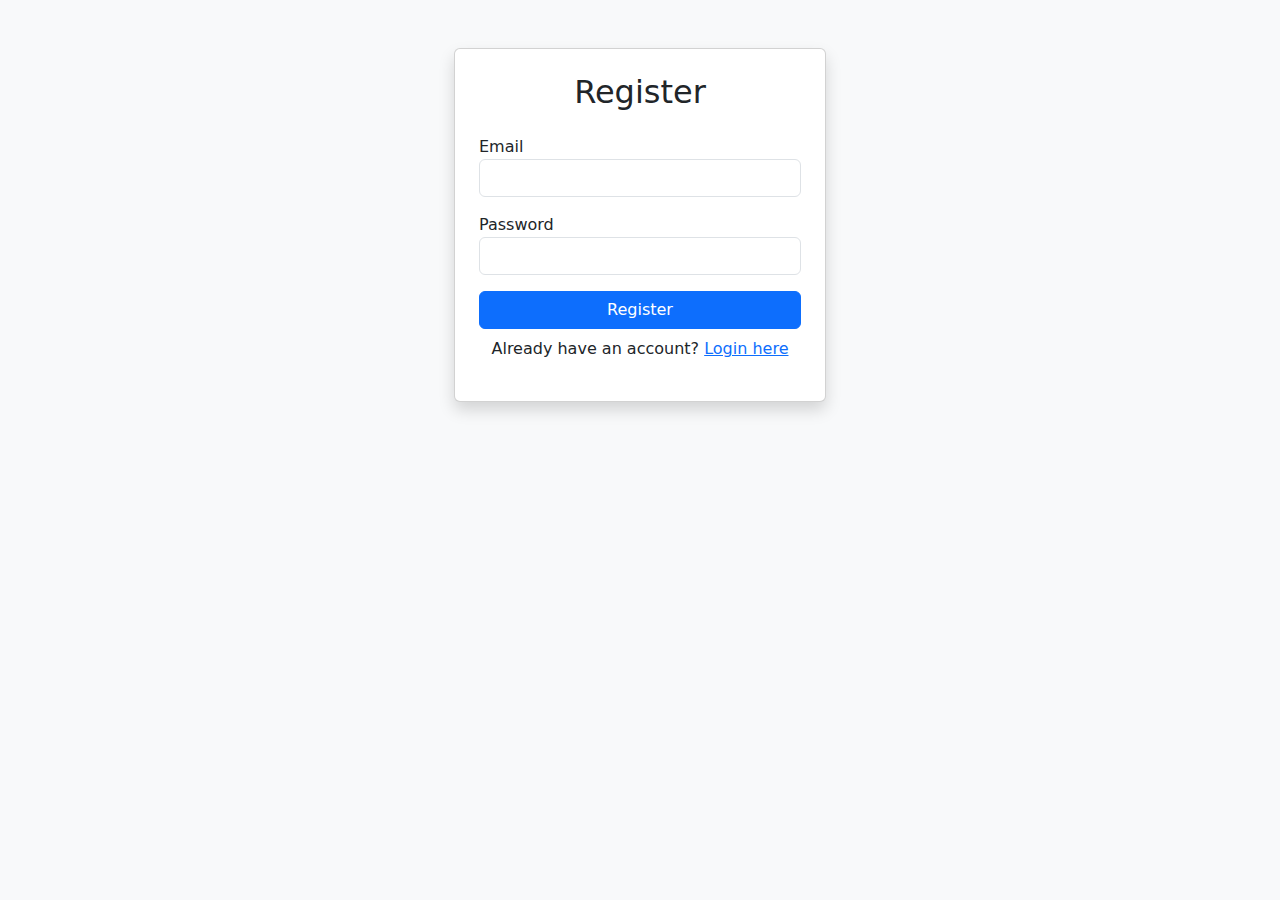
<file: Registration.html>
<!DOCTYPE html>
<html lang="en">

<head>
    <meta charset="UTF-8" />
    <meta name="viewport" content="width=device-width, initial-scale=1.0" />
    <title>Multi-User App</title>
    <!-- Bootstrap -->
    <link href="https://cdn.jsdelivr.net/npm/bootstrap@5.3.0/dist/css/bootstrap.min.css" rel="stylesheet">
</head>

<body class="bg-light">
    <div class="container mt-5">

        <!-- Registration Page -->
        <div id="registerPage">
            <div class="col-md-4 mx-auto">
                <div class="card shadow rounded">
                    <div class="card-body p-4">
                        <h2 class="text-center mb-4">Register</h2>
                        <div class=" mb-3">
                            <label for="regEmail">Email</label>
                            <input type="email" id="regEmail" class="form-control" />
                            <div id="regEmailError" class="text-danger small mt-1"></div>
                        </div>
                        <div class="mb-3">
                            <label for="regPassword">Password</label>
                            <input type="password" id="regPassword" class="form-control" />
                            <div id="regPasswordError" class="text-danger small mt-1"></div>
                        </div>
                        <div class="text-danger" id="registerError"></div>
                        <button class="btn btn-primary w-100 mb-2" onclick="register()">Register</button>
                        <p class="text-center">Already have an account? <a href="#" onclick="togglePages('login')">Login
                                here</a></p>
                    </div>
                </div>
            </div>
        </div>

        <!-- Login Page -->
        <div id="loginPage" style="display:none;">
            <div class="col-md-4 mx-auto">
                <div class="card shadow rounded">
                    <div class="card-body p-4">
                        <h2 class="text-center mb-4">Login</h2>
                        <div class="mb-3">
                            <label>Email</label>
                            <input type="email" id="loginEmail" class="form-control" />
                            <div id="loginEmailError" class="text-danger small mt-1"></div>
                        </div>
                        <div class="mb-3">
                            <label>Password</label>
                            <input type="password" id="loginPassword" class="form-control" />
                            <div id="loginPasswordError" class="text-danger small mt-1"></div>
                        </div>
                        <div class="text-danger" id="loginError"></div>
                        <button class="btn btn-success w-100 mb-2" onclick="login()">Login</button>
                        <p class="text-center">Don't have an account? <a href="#"
                                onclick="togglePages('register')">Register here</a></p>
                    </div>
                </div>
            </div>
        </div>

        <!-- Account Page -->
        <div id="accountPage" style="display:none;">
            <div class="col-md-8 mx-auto">
                <div class="card shadow rounded">
                    <div class="card-body p-4">
                        <div class="d-flex justify-content-between align-items-center mb-3">
                            <h3 class="mb-0">Account Page</h3>
                            <button class="btn btn-danger btn-sm" onclick="logout()">Logout</button>
                        </div>

                        <div class="mb-3">
                            <label>Name</label>
                            <input type="text" id="nameInput" class="form-control" />
                            <div id="nameError" class="text-danger small mt-1"></div>
                        </div>
                        <div class="mb-3">
                            <label>Designation</label>
                            <input type="text" id="designationInput" class="form-control" />
                            <div id="designationError" class="text-danger small mt-1"></div>
                        </div>
                        <div class="mb-3">
                            <label>Message</label>
                            <textarea id="messageInput" class="form-control" rows="3"></textarea>
                            <div id="messageError" class="text-danger small mt-1"></div>
                        </div>
                        <div class="mb-3">
                            <button class="btn btn-primary me-2" onclick="saveData()">Save</button>
                        </div>
                        <div id="tableWrapper" class="container mt-4" style="display:none;">
                            <div class="container mt-4">
                                <div class="card">
                                    <div class="card-body">
                                        <table class="table table-bordered align-middle">
                                            <thead class="table-light text-center">
                                                <tr>
                                                    <th>Name</th>
                                                    <th>Designation</th>
                                                    <th>Message</th>
                                                    <th class="text-end">Action</th>
                                                </tr>
                                            </thead>
                                            <tbody class="text-center" id="displayContainer">
                                                <!-- Rows will Display here -->
                                            </tbody>
                                        </table>
                                    </div>
                                </div>
                            </div>
                        </div>
                    </div>
                </div>
            </div>
        </div>
    </div>

    <script>
        function togglePages(page) {
            document.getElementById("registerPage").style.display = (page === "register") ? "block" : "none";
            document.getElementById("loginPage").style.display = (page === "login") ? "block" : "none";
            document.getElementById("accountPage").style.display = "none";
        }

        function register() {
            const email = document.getElementById("regEmail").value.trim();
            const password = document.getElementById("regPassword").value.trim();
            const emailErr = document.getElementById("regEmailError");
            const passErr = document.getElementById("regPasswordError");
            const regErr = document.getElementById("registerError");

            emailErr.textContent = passErr.textContent = regErr.textContent = "";

            if (!email) return emailErr.textContent = "Email required";
            if (!password) return passErr.textContent = "Password required";

            let users = JSON.parse(localStorage.getItem("users")) || {};
            if (users[email]) return regErr.textContent = "Email already exists";

            users[email] = { password, entries: [] };
            localStorage.setItem("users", JSON.stringify(users));
            alert("Registration successful. Please login.");
            togglePages("login");
        }

        function login() {
            const email = document.getElementById("loginEmail").value.trim();
            const password = document.getElementById("loginPassword").value.trim();
            const emailErr = document.getElementById("loginEmailError");
            const passErr = document.getElementById("loginPasswordError");
            const loginErr = document.getElementById("loginError");

            emailErr.textContent = passErr.textContent = loginErr.textContent = "";

            if (!email) return emailErr.textContent = "Email required";
            if (!password) return passErr.textContent = "Password required";

            let users = JSON.parse(localStorage.getItem("users")) || {};
            if (!users[email] || users[email].password !== password) return loginErr.textContent = "Invalid credentials";

            localStorage.setItem("currentUser", email);
            loadAccountPage(email);
        }

        function loadAccountPage(email) {
            togglePages("");
            document.getElementById("accountPage").style.display = "block";
            displayEntries();
        }

        function saveData() {
            const name = document.getElementById("nameInput").value.trim();
            const designation = document.getElementById("designationInput").value.trim();
            const message = document.getElementById("messageInput").value.trim();
            const email = localStorage.getItem("currentUser");

            document.getElementById("nameError").textContent =
                document.getElementById("designationError").textContent =
                document.getElementById("messageError").textContent = "";

            if (!name) return document.getElementById("nameError").textContent = "Name required";
            if (!designation) return document.getElementById("designationError").textContent = "Designation required";
            if (!message) return document.getElementById("messageError").textContent = "Message required";

            let users = JSON.parse(localStorage.getItem("users"));
            users[email].entries.push({ name, designation, message });
            localStorage.setItem("users", JSON.stringify(users));

            document.getElementById("nameInput").value = "";
            document.getElementById("designationInput").value = "";
            document.getElementById("messageInput").value = "";

            displayEntries();
        }

        function displayEntries() {
            const email = localStorage.getItem("currentUser");
            const users = JSON.parse(localStorage.getItem("users"));
            const entries = users[email].entries || [];
            const container = document.getElementById("displayContainer");
            container.innerHTML = ""; // Clear previous entries

            if (entries.length === 0) {
                // Hide the table if no entries
                tableWrapper.style.display = "none";
                return;
            }

            // Show the table if entries exist
            tableWrapper.style.display = "block";

            entries.forEach((entry, index) => {
                const row = document.createElement("tr");
                row.innerHTML = `
                <td>${entry.name}</td>
                <td>${entry.designation}</td>
                <td>${entry.message}</td>
                <td class="text-end">
                    <button class="btn btn-sm btn-danger" onclick="deleteEntry(${index})">Delete</button>
                </td>`;
                container.appendChild(row);
            });
        }


        function deleteEntry(index) {
            const email = localStorage.getItem("currentUser");
            const users = JSON.parse(localStorage.getItem("users"));
            users[email].entries.splice(index, 1);
            localStorage.setItem("users", JSON.stringify(users));
            displayEntries();
        }

        function logout() {
            localStorage.removeItem("currentUser");
            togglePages("login");
        }

        window.onload = () => {
            const currentUser = localStorage.getItem("currentUser");
            if (currentUser) loadAccountPage(currentUser);
        };
    </script>
</body>

</html>
</file>
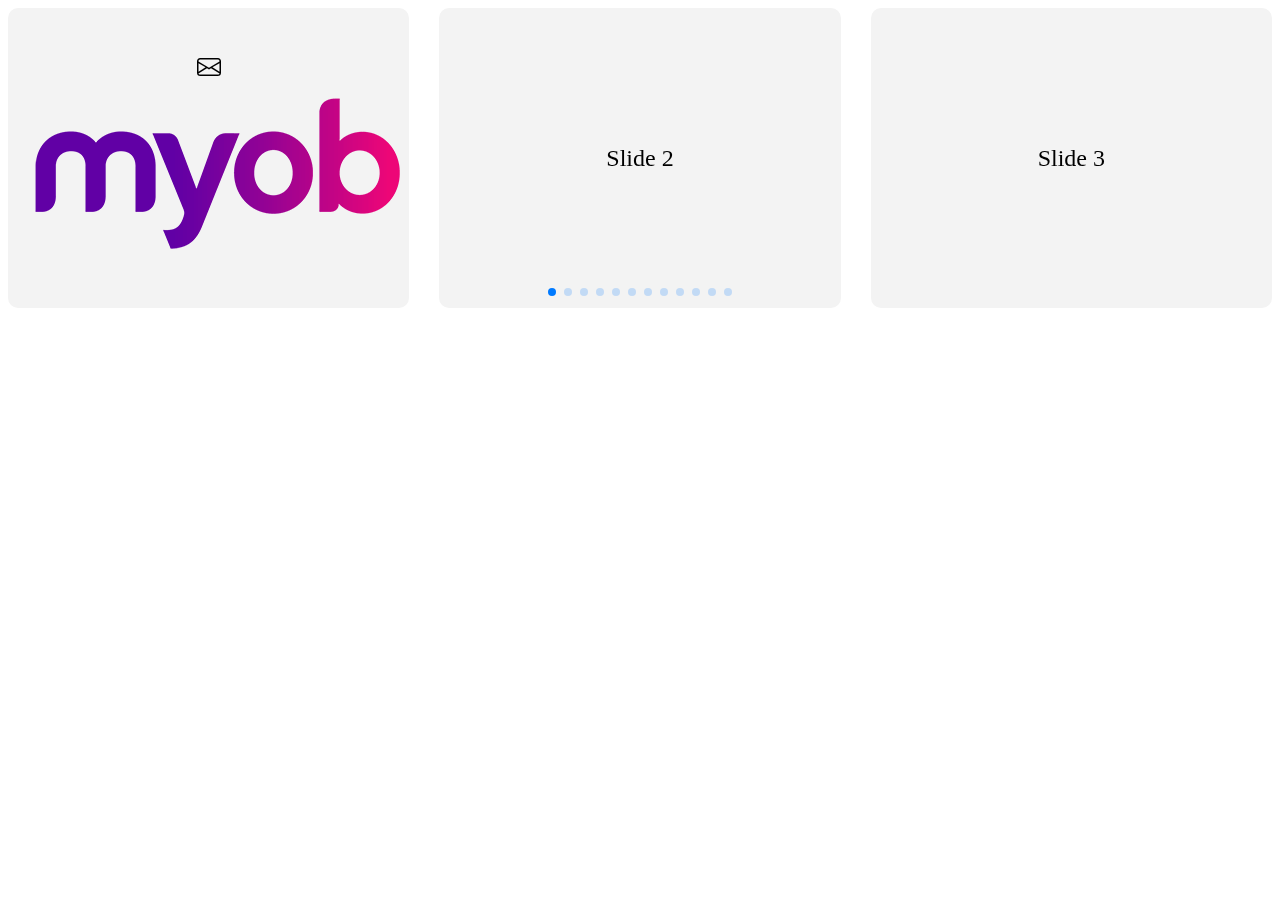
<file: testimonial.html>
<!DOCTYPE html>
<html lang="en">

<head>
    <meta charset="UTF-8">
    <meta name="viewport" content="width=device-width, initial-scale=1.0">
    <title>Testimonial</title>
    <!-- Swiper CSS -->
    <link rel="stylesheet" href="https://cdn.jsdelivr.net/npm/swiper@11/swiper-bundle.min.css" />
     <!-- Bootstrap Icon -->
    <link rel="stylesheet" href="https://cdn.jsdelivr.net/npm/bootstrap-icons@1.11.0/font/bootstrap-icons.css">
</head>

<style>
    .swiper {
        width: 100%;
        height: 300px;
    }

    .swiper-slide {
        background: #f3f3f3;
        display: flex;
        align-items: center;
        justify-content: center;
        flex-direction: column;
        font-size: 24px;
        border-radius: 10px;
    }

    .swiper-button-next,
    .swiper-button-prev {
        color: #000;
    }

    .swiper-pagination-bullet {
        background: #007aff;
    }
</style>

<body>

    <div class="swiper">
        <div class="swiper-wrapper">
            <div class="swiper-slide">
                <div><i class="bi bi-envelope form-icon "></i></div>
                <div>
                    <img src="./images/client-1.png" alt="">
                </div>

            </div>
            <div class="swiper-slide">Slide 2</div>
            <div class="swiper-slide">Slide 3</div>
            <div class="swiper-slide">Slide 1</div>
            <div class="swiper-slide">Slide 2</div>
            <div class="swiper-slide">Slide 3</div>
            <div class="swiper-slide">Slide 1</div>
            <div class="swiper-slide">Slide 2</div>
            <div class="swiper-slide">Slide 3</div>
            <div class="swiper-slide">Slide 1</div>
            <div class="swiper-slide">Slide 2</div>
            <div class="swiper-slide">Slide 3</div>
        </div>

        <!-- Optional controls -->
        <!-- <div class="swiper-button-prev"></div>
        <div class="swiper-button-next"></div> -->
        <div class="swiper-pagination"></div>
    </div>





    <!-- Swiper JS -->
    <script src="https://cdn.jsdelivr.net/npm/swiper@11/swiper-bundle.min.js"></script>

    <script>
        const swiper = new Swiper('.swiper', {
            // direction:'vertical',
            loop: true,
            speed: 600,
            spaceBetween: 30,
            slidesPerView: 1,

            // Navigation arrows
            navigation: {
                nextEl: '.swiper-button-next',
                prevEl: '.swiper-button-prev',
            },

            // Pagination
            pagination: {
                el: '.swiper-pagination',
                clickable: true,
            },

            // Autoplay
            autoplay: {
                delay: 3000,
                disableOnInteraction: false,
            },

            // Responsive breakpoints
            breakpoints: {
                768: {
                    slidesPerView: 2,
                },
                1024: {
                    slidesPerView: 3,
                },
            },
        });




    </script>
</body>

</html>
</file>
<file: style.css>
/*=================================================
=                 Global CSS                   =
=================================================*/


:root {
    --nav-font: 'Inter', sans-serif;
    --heading-font: "Raleway", sans-serif;
    --sub-head-font: 'Roboto', system-ui, -apple-system, sans-serif;
    --primary-color: #ff4a17;
    --shade-color:color-mix(in srgb, #444444 50%, #ffffff 50%);
    --bg-shade-color: #f1f4fa;
}

/*=================================================
=                 Home Section                   =
=================================================*/

.hero-img{
    height: 100vh;
    background:  rgba(0, 0, 0, 0.7) url('./images/hero-bg.jpg') no-repeat center/cover fixed;
    background-blend-mode: overlay;
    display: flex;
    align-items: center;
    justify-content: center;
}

.custom-navbar {
  transition: background-color 0.4s ease;
}

.custom-navbar.scrolled {
  background-color: rgba(0, 0, 0, 0.8)!important;
 
}


.navbar-toggler:focus {
    box-shadow: 0 0 0 0!important;
}


/* Custom style for nested dropdown */
.dropdown-submenu:hover > .dropdown-menu {
  display: block;
  top: 0;
  right: 100%;
  margin-top: -1px;
}

.dropdown-submenu > .dropdown-menu {
  display: none;
  position: absolute;
  top: 0;
  right: 100%;
}


.dropdown:hover>.dropdown-menu {
  display: block;
}

.dropdown>.dropdown-toggle:active {
  /*Without this, clicking will make it sticky*/
    pointer-events: none;
}

.navbar-brand{
    font: 30px var(--heading-font)!important;
    color: white!important;
    font-weight: 800!important;
}

.nav-get-started{
    
    font: 13px var(--nav-font) ;
    text-decoration: none;
    color: white;
    border:2px solid white;
    padding: 0.5rem 2rem;
    transition: background-color 0.3s linear;
    border-radius: 4px;
}

.nav-get-started:hover{
    background-color: var(--primary-color);
    border:2px solid var(--primary-color);
    
}

.nav-link {
  font-size: 13px !important;
  font-family: var(--nav-font) !important;
  color: white !important;
  text-decoration: none;
  position: relative;
  display: inline-block;
  padding-left: 0 !important;
  padding-right: 0 !important;
  margin: 0 1rem;

}

.nav-link::after {
  content: "";
  position: absolute;
  bottom: 0;
  left: 0;
  height: 2px;
  width: 0;
  background-color: var(--primary-color);
  transition: width 0.5s ease-in-out;
}

.nav-link:hover::after,
.nav-link.active::after {
  width: 100%;
}


.hero-get-started{
    font: 13px var(--nav-font) ;
    text-decoration: none;
    color: white;
    background-color: var(--primary-color);
    padding: 0.8rem 2rem;
    transition: background-color 0.3s linear;
    border-radius: 4px;
}

.hero-get-started:hover{
  background-color: rgba(255, 74, 23, 0.7); 
}

.hero-title {
  font: bold clamp(2rem, 5vw, 3rem) var(--heading-font);
}

.hero-subtitle {
  font: clamp(1.2rem, 2.5vw, 1.6rem) var(--sub-head-font);
}


.watch-icon{
  color: var(--primary-color)!important;
}

.watch-icon,
.watch-text {
  transition: color 0.3s ease-in-out;
}

.watch-video:hover .watch-icon,
.watch-video:hover .watch-text {
  color: #e34113 !important;
  cursor: pointer;
}


/* 
@keyframes fadeInUp {
    0% {
        opacity: 0;
        transform: translateY(50px);
    }
    100% {
        opacity: 1;
        transform: translateY(0);
    }
}

.animate-up {
    animation: fadeInUp 1s ease-out forwards;
} */



/*=================================================
=                 About Section                   =
=================================================*/


.about-head{
  font: 800 28px var(--heading-font) ;
  color: #273d4e;
  margin-bottom: 20px;
}
.about-subhead{
  font: 16px var(--sub-head-font);
  margin-bottom: 16px;
  line-height: 1.5rem;
}

.shade{
 color: var(--shade-color);
}

.about-icon{
  font-size: 20px;
  color: var(--primary-color);
}

.about-icon-text{
  font: 16px var(--sub-head-font);
  margin-left: 0.5rem;
  margin-top:1.5rem ;
  color: #444444;
}


/*=================================================
=                 Stats Section                   =
=================================================*/

.stats-section{
  padding: 5rem 0;
  background-color: #f1f4fa;
}
.stats-card{
  display: flex;
  align-items: center;
  background-color: #ffffff;
  padding: 30px;
  box-shadow: 0px 0 30px rgba(0, 0, 0, 0.1);
  transition: all 0.3s ease;
}

.stats-card:hover{
  transform: scale(1.1);
}

.stats-icons{
  font-size: 42px;
  margin-right: 20px;
  color: var(--primary-color);
}
.stats-head{
  font: bold 36px var(--sub-head-font);
  margin: 0;
}
.stats-subhead{
  font:16px var(--heading-font);
  color: #444444;
  margin: 0;
}

/*=================================================
=                 Featured Service Section                   =
=================================================*/

.service-title {
    font-size: 16px;
    letter-spacing: 1.5px;
    text-transform: uppercase;
    color: color-mix(in srgb, var(--shade-color), transparent 50%);
}
.hr-line{
  height: 1px;
  width:125px;
  background-color: #ff4a17;
}

.featured-head{
  font: bold 36px var(--heading-font);
}

.featured-wrapper{
  position: relative;
  margin-bottom: 150px; 
}

.featured-img-wrapper{
  overflow: hidden;
  border-radius: 10px;
}

.featured-img{
  transition: transform 0.5s ease;
}

.featured-icons{
  color: white;
  background-color: #ff4a17;
  border: 5px solid white;
  border-radius: 50%;
  padding: 8px 16px;
  font-size: 2rem;
  position: absolute;
  z-index: 2;
  transform: translate(-50%, -90%);
  top: 80%;
  left: 50%;
  transition: all 0.6s ease;

}

.featured-wrapper:hover .featured-img{
 transform:scale(1.2);
}

.featured-wrapper:hover .featured-icons{
  color: #ff4a17;
  background-color: white;
  border: 2px solid #ff4a17; 
}



.featured-service-box{
  background:color-mix(in srgb, #ffffff, transparent 5%);
  padding: 0px 2rem;
  margin: 0rem 2rem ;
  position:absolute;
  top: 70%;
  border-radius: 10px;
  height: 80%;
}







/*=================================================
=                 Client Section                   =
=================================================*/

.clients{
  background-color: var(--bg-shade-color);
}

.client-logo{
    padding: 20px 40px;
    transition: 0.3s;
    opacity: 0.5;
    filter: grayscale(100);
}
.client-logo:hover{
  filter:none;
  opacity: 2;
}


.client-logo {
  transition: transform 0.3s ease;
}

.swiper-slide:hover .client-logo {
  transform: scale(1.2);
  z-index: 2;
}


/*=================================================
=                 Shipment Section                   =
=================================================*/


.shipment-box{
background-color: #ffffff;
padding: 15px 20px;
border: 1px solid #f1f4fa;
transition: all 0.3s ease;
}

.shipment-box:hover {
  border: 1px solid var(--primary-color);
  transform: scale(1.1);
}

.shipment-box:hover .shipment-icons {
  color: var(--primary-color);
  transition: all 0.3s ease;
}

.shipment-text{
  font:600 18px var(--heading-font);
  color: #273d4e;
}

.shipment-icons{
 font-size:48px;
 color: #273d4e;
 padding-right: 15px;
}

.shipment-box:active .shipment-icons,
.shipment-box:active .shipment-text{
  color: #ffffff;
}
.shipment-box:active {

  background-color: #ff4a17;
}

.shipment-head{
  font: bold 26px var(--heading-font);
  color: #273d4e;
}
.shipment-subhead{
  font: 16px var(--sub-head-font);
  color: #444444;
  line-height: 1.8rem;
}

.shipment i{
  font-size: 20px 20px;
  color:#ff4a17;
  padding-right:4px;
}
.shipment li{
  padding-bottom: 10px;
}


/*=================================================
=                  Service Section                   =
=================================================*/

.services{
  background: var(--bg-shade-color);
  padding: 4rem 0;
}

.service-title {
    font-size: 16px;
    letter-spacing: 1.5px;
    text-transform: uppercase;
    color: color-mix(in srgb, var(--shade-color), transparent 50%);
}
.hr-line{
  height: 1px;
  width:125px;
  background-color: #ff4a17;
}

.service-head{
  font: bold 36px var(--heading-font);
}

.service-box{
background-color: #ffffff;
padding: 15px 20px;
border: 1px solid #f1f4fa;
transition: all 0.3s ease;
}
.service-box:hover{

border: 1px solid var(--primary-color);
transform: scale(1.1);
}

.service-icons {
  font-size: 36px;
  margin-right: 30px;
  margin-left: 10px;
  color: var(--primary-color);
}

.service-title-text {
  font:700 20px var(--heading-font);
  margin-bottom: 15px;
}



/*=================================================
=                 Testimonial Section              =
=================================================*/

.center-wrapper {
    display: flex;
    justify-content: center;
    align-items: center;
    height: 70vh; 
    background: rgba(0, 0, 0, 0.7) url(./images/testimonials-bg.jpg) no-repeat bottom/cover fixed ;
    background-blend-mode: multiply;
    padding: 20px;
}

.testimonial-section {
    width: 100%;
    max-width: 800px;
    overflow: hidden;
    border-radius: 10px;
    box-shadow: 0 10px 25px rgba(0, 0, 0, 0.1);
    background-color: transparent;
}

.testimonial-container {
    display: flex;
    transition: transform 0.5s ease-in-out;
}

.testimonial-card {
    min-width: 100%;
    text-align: center;
    padding: 20px 20px;
    background: transparent;
    color: white;
}

.testimonial-card p {
    font-size: 1.2rem;
    margin-bottom: 0px !important;
}

.testimonial-card img {
    width: 70px;
    height: 70px;
    border-radius: 50%;
    margin-bottom: 10px;
    border: 2px solid white;
}

.testimonial-card h3 {
    margin: 10px 0 5px;
    font-weight: 600;
}

.testimonial-card span {
    color: #ccc;
    font-size: 0.9rem;
}

/*=================================================
=                 Portfolio Section              =
=================================================*/


.portfolio-title {
    font-size: 16px;
    letter-spacing: 1.5px;
    text-transform: uppercase;
    color: color-mix(in srgb, var(--shade-color), transparent 50%);
}
.hr-line{
  height: 1px;
  width:125px;
  background-color: #ff4a17;
}

.portfolio-head{
  font: bold 36px var(--heading-font);
}

.portfolio-links {
    text-decoration: none;
    color: #444444;
    cursor: pointer!important;
    font-size:clamp(9px,3vw,13px)!important;
    font-weight: 700!important;
    line-height: 1!important;
    transition: all 0.3s ease-in-out!important;
}
.portfolio-links:hover {
    color: #ff4a17;
   
}

.portfolio-item {
  position: relative;
  overflow: hidden;
}

.portfolio-item img {
  width: 100%;
  height: auto;
  display: block;
  transition: transform 0.3s ease;
}

.portfolio-item:hover img {
  transform: scale(1.05);
}

.portfolio-overlay {
  position: absolute;
  top: 0;
  left: 0;
  width: 100%;
  height: 100%;
  background: rgba(0, 0, 0, 0.6);
  opacity: 0;
  transition: opacity 0.3s ease;
}

.portfolio-item:hover .portfolio-overlay {
  opacity: 1;
}

.portfolio-overlay-content {
  position: relative;
  height: 100%;
  display: flex;
  flex-direction: column;
  justify-content: center; 
  align-items: center;
  color: white;
  padding: 15px;
}

.portfolio-icons-wrapper {
  font-size: 20px;
  margin-bottom: 10px;
}

.portfolio-icons {
  margin: 0 10px;
  cursor: pointer;
  transition: color 0.3s ease;
}
.portfolio-icons:hover {
  color: #ff4a17;
}

.portfolio-label {
  position: absolute;
  top: 10px;
  left: 10px;
  background-color: #ff5722; 
  color: white;
  font-size: 14px;
  font-weight: 600;
  padding: 5px 10px;
  border-radius: 4px;
  z-index: 2;
}

.portfolio-text {
  position: absolute;
  bottom: 25px;
  left: 0;
  width: 100%;
  text-align: center;
  margin: 0;
  font:bold 16px var(--sub-head-font);
  color: rgba(255, 255, 255, 0.8);
}



/*=================================================
=                 Team Section              =
=================================================*/

.team{
  background: var(--bg-shade-color);
  padding: 4rem 0 6rem 0;
}



.team-title {
    font-size: 16px;
    letter-spacing: 1.5px;
    text-transform: uppercase;
    color: color-mix(in srgb, var(--shade-color), transparent 50%);
}
.hr-line{
  height: 1px;
  width:125px;
  background-color: #ff4a17;
}

.team-head{
  font: bold 36px var(--heading-font);
}

.member{
position: relative;
}

.team-card {
  width: 90%;
  background-color: #fff;
  position: absolute;
  top: 90%;
  padding: 20px;
  margin: 0 5% ;
}

.horizontal-line{
  width: 50px;
  border:1px solid black;
}


.team-role {
  font-style: italic;
  color: #6c757d;
  font-size: 0.9rem;
}

.social a {
  color: color-mix(in srgb, #444444, transparent 70%);
  transition: color 0.3s;
}

.social a:hover {
  color: #ff4a17;
}


/*=================================================
=                 Form Section              =
=================================================*/

.form-title {
    font-size: 16px;
    letter-spacing: 1.5px;
    text-transform: uppercase;
    color: color-mix(in srgb, var(--shade-color), transparent 50%);
}

.form-head{
  font-weight: 700;
  font-size: 37px;
}

.form-icon{
  color: #ff4a17;
  border: 2px dotted color-mix(in srgb, #ff4a17, transparent 40%);
  border-radius: 50%;
  padding: 10px 15px;
  font-size: 2rem;
}

.form-address{
  font:bold 18px var(--heading-font);
  color:#444444;
  padding-top: 20px;
  margin: 0px !important;
}
.form-description{
  font:  14px var(--sub-head-font);
  color: #444444;
  margin: 0px !important;
  padding-top: 15px;
}

.form-control::placeholder {
  color: #444444 !important;
}


.form-control {
    border-radius: 0px !important;
}
.form-control:focus {
    border-color: #ff4b2b !important;
    box-shadow: none !important;
}


.send-button {
  background-color: #ff4b2b ;
  color: white;
  border: none;
  padding: 12px 25px;
  font-size: 16px;
  font-weight: 600;
  border-radius: 30px;
  cursor: pointer;
  transition: background-color 0.3s ease;
}

.send-button:hover {
  background-color: #e14024;
}



/*=================================================
=                 Footer Section              =
=================================================*/

.footer{
  background-color: #000910;
}


.social-media-icons {

color: #ffffff;
}
.social-media-icons:hover {
border-color:#ff4a17 !important ;
color: #ff4a17;
transition: all 0.3s ease;
}

.links-head{
  color: #ffffff;
  font-weight: bold;
}

.links li{
  padding: 6px 0px;
  color:  color-mix(in srgb, #ffffff, transparent 30%);
}

.links li i{
  color: #ff4a17;
}

.links li:hover{
  color: #ff4a17;
  transition: all 0.3s ease;
}

.links a{
  text-decoration: none;
  color: #f1f4fa;

}

.subscribe-button{
  background-color: #ff4a17;
  border-color:#ff4a17 ;
  border-radius: 0px 5px 5px 0;
  padding: 10px;
  color:white;
}
.subscribe-button:hover{
   background-color: rgba(255, 74, 23, 0.5)!important;
   border-color:rgba(255, 74, 23, 0.5)!important;
   outline-color:rgba(255, 74, 23, 0.5)!important;
   transition: all 0.3s ease;
}

.subscribe-input{
  padding: 10px;
  width: 60%;
  background-color: transparent;
  border: 0.5px solid color-mix(in srgb, #ffffff, transparent 30%);
}

.footer-border{
  border-bottom: 1px solid #444444!important;
}

.copy-rights{
   color: #ff4a17;
}
.copy-rights:hover{
  color: rgba(255, 74, 23, 0.5)!important;
  transition: all 0.3s ease;
  cursor: pointer;
}
</file>
